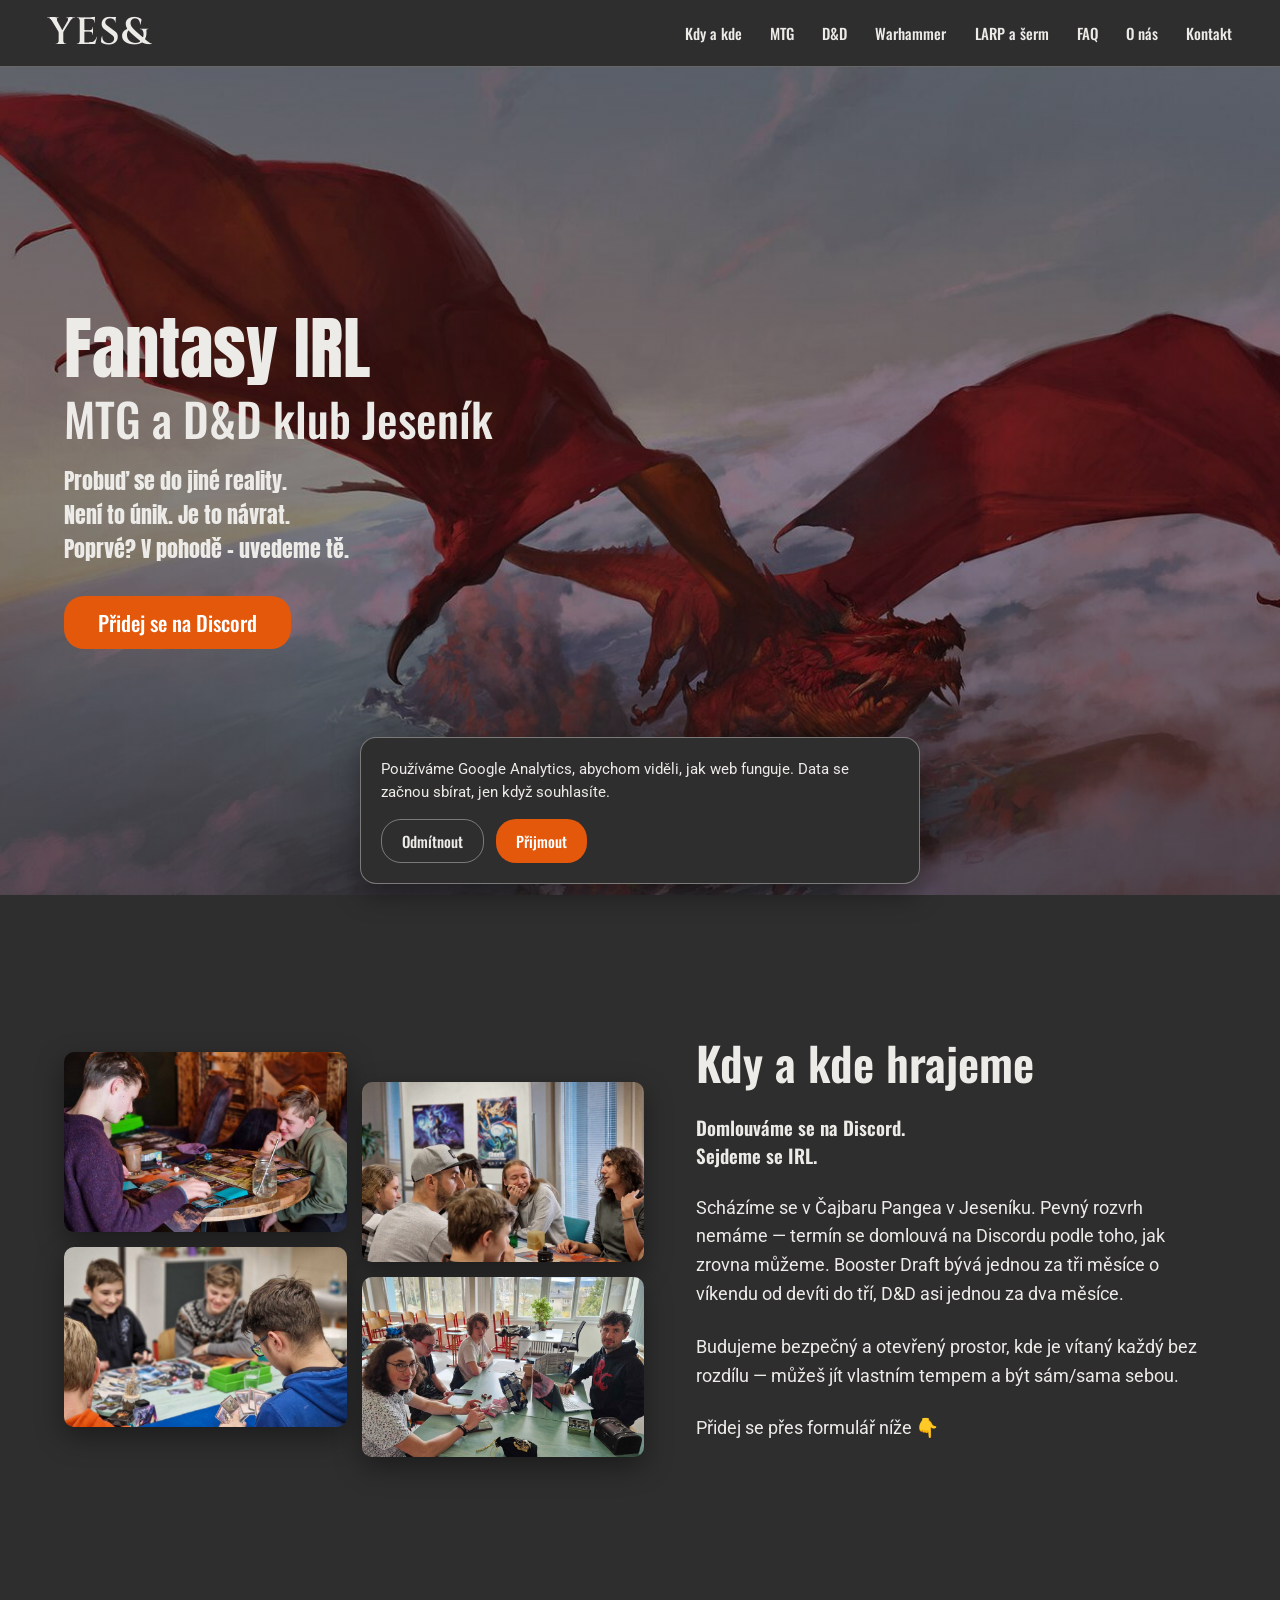
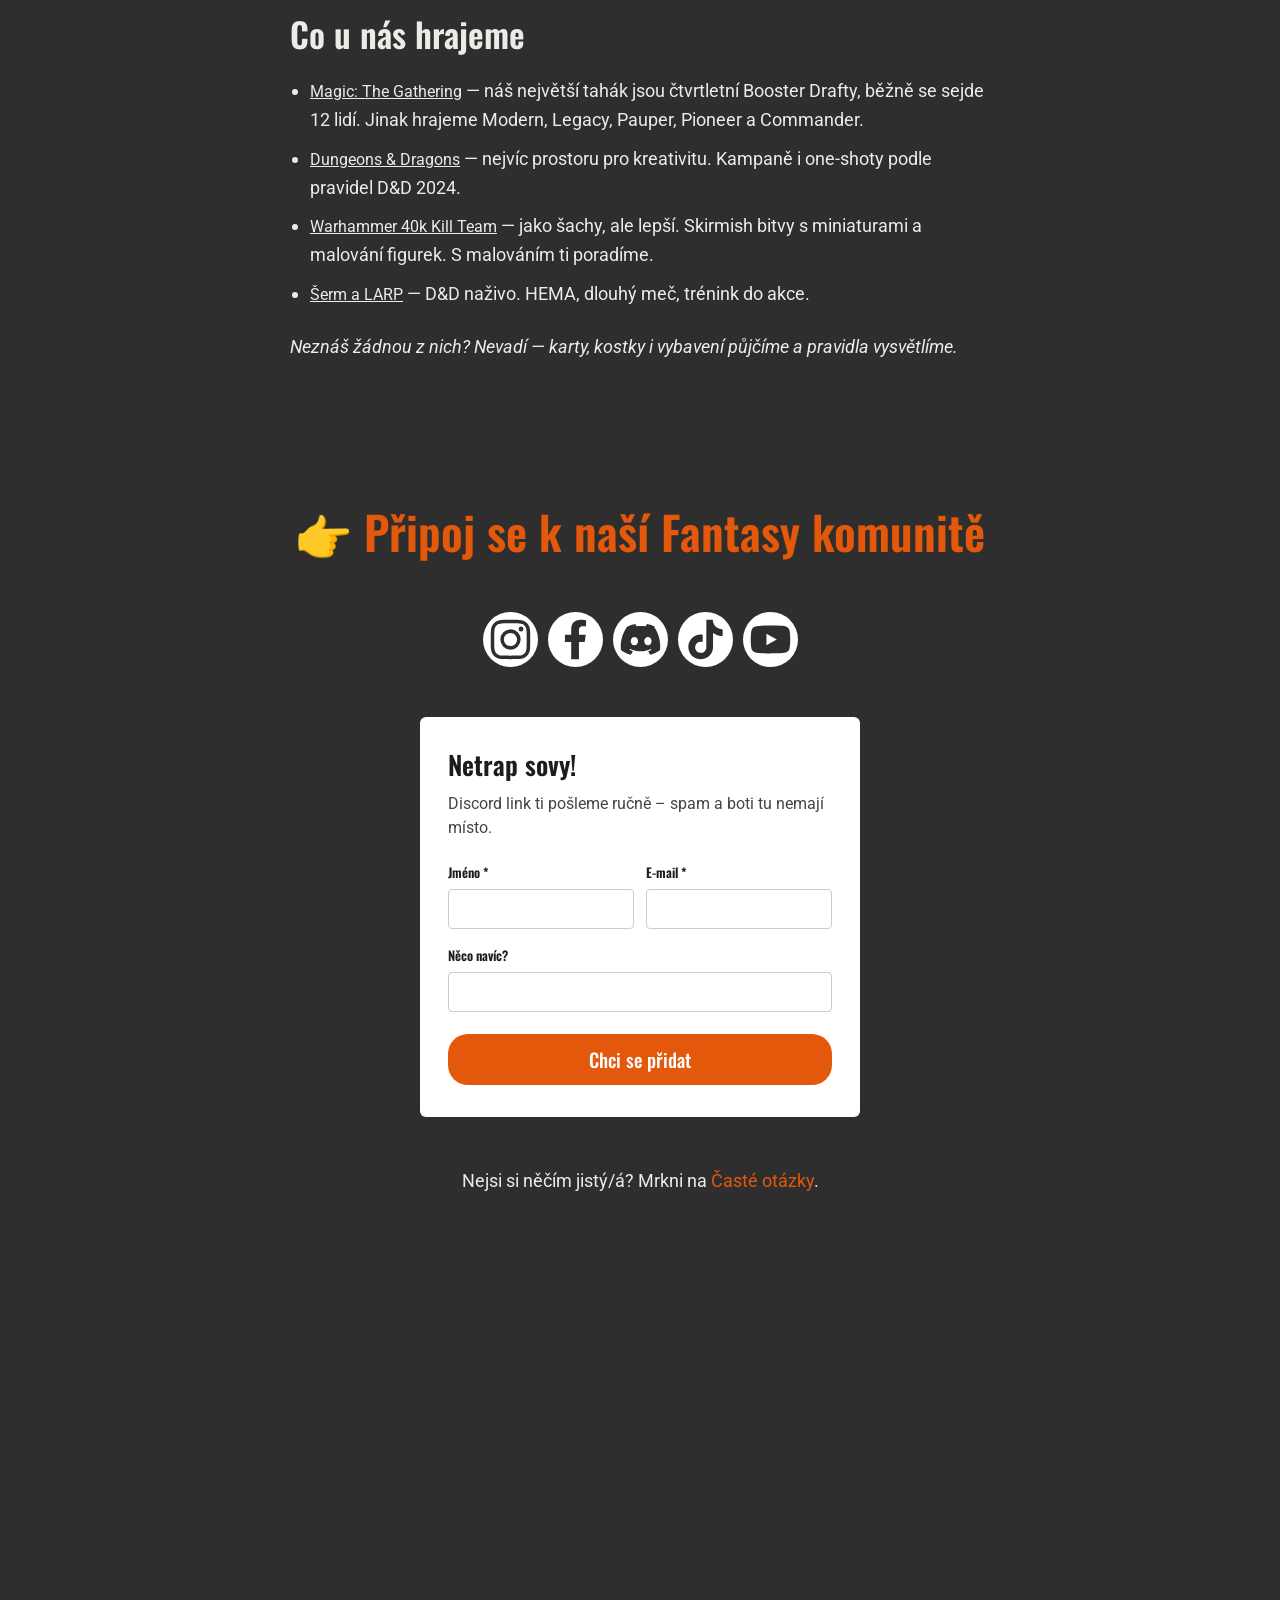
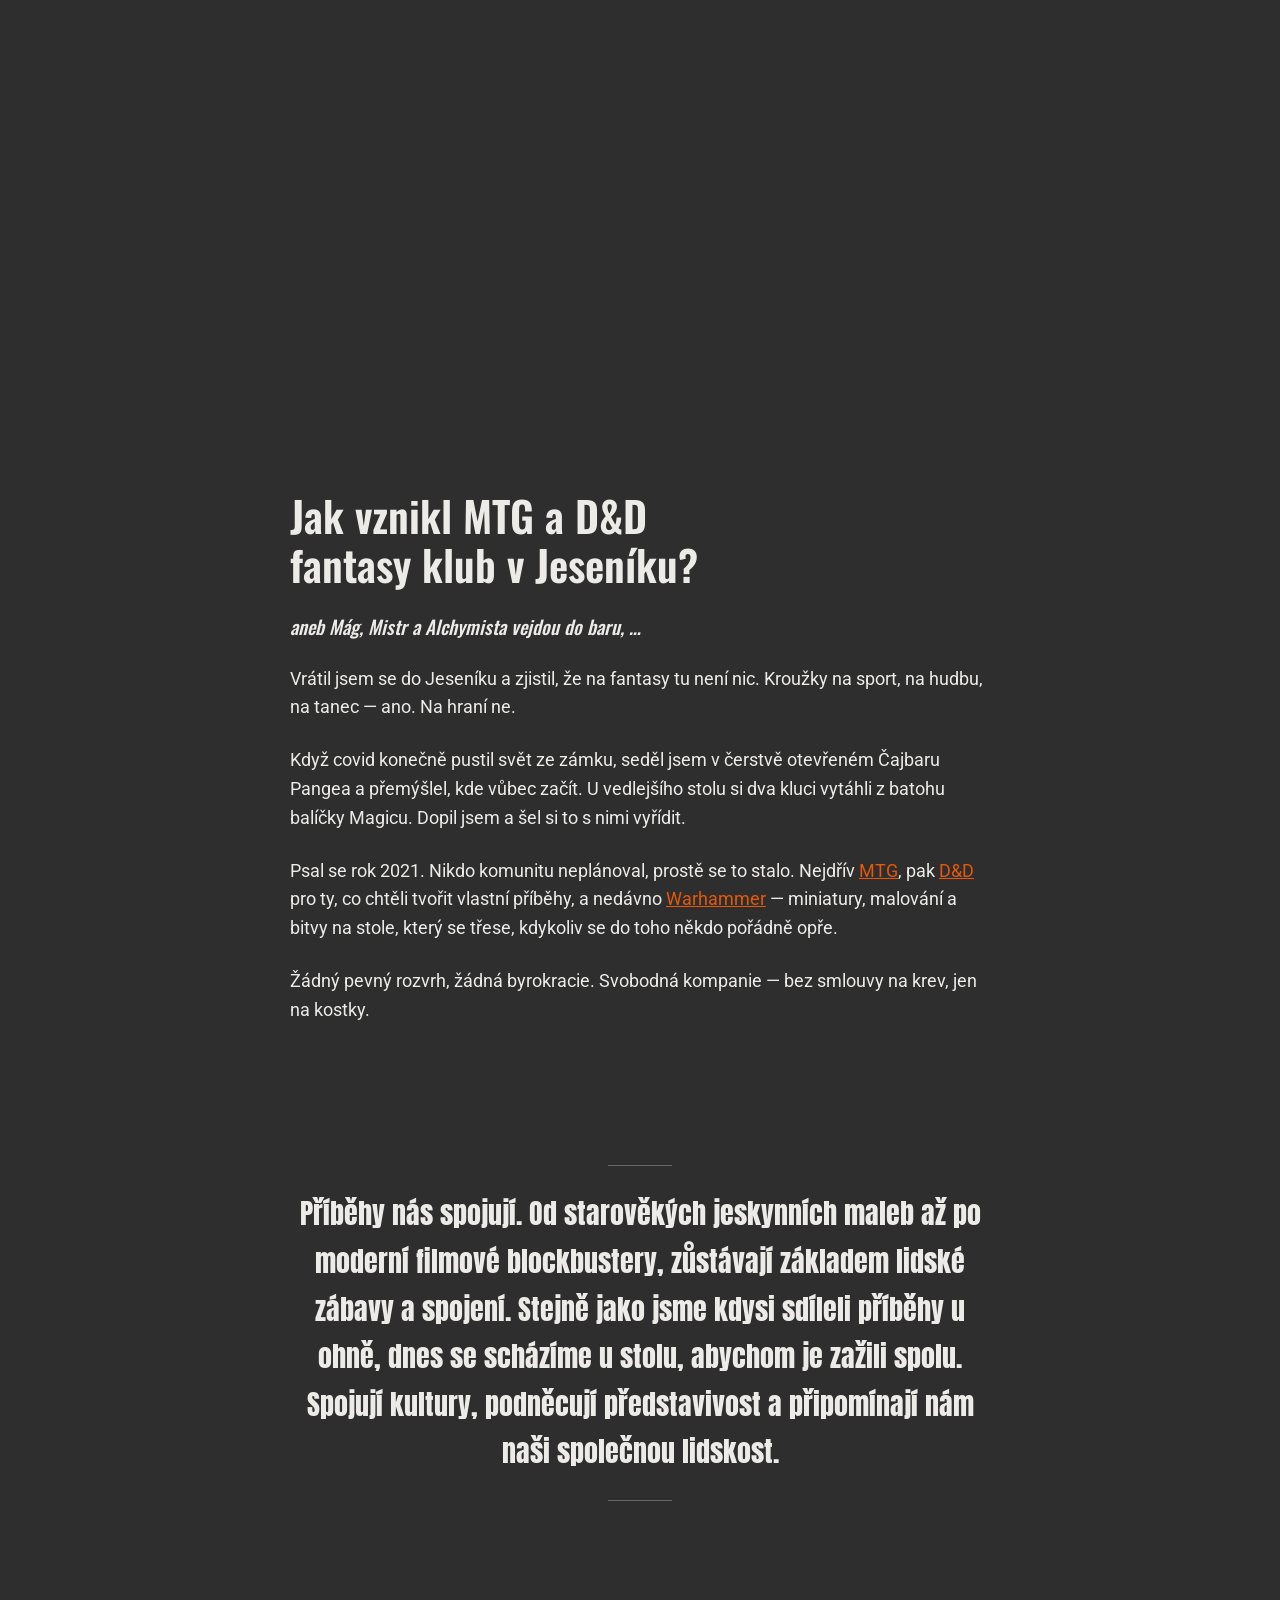
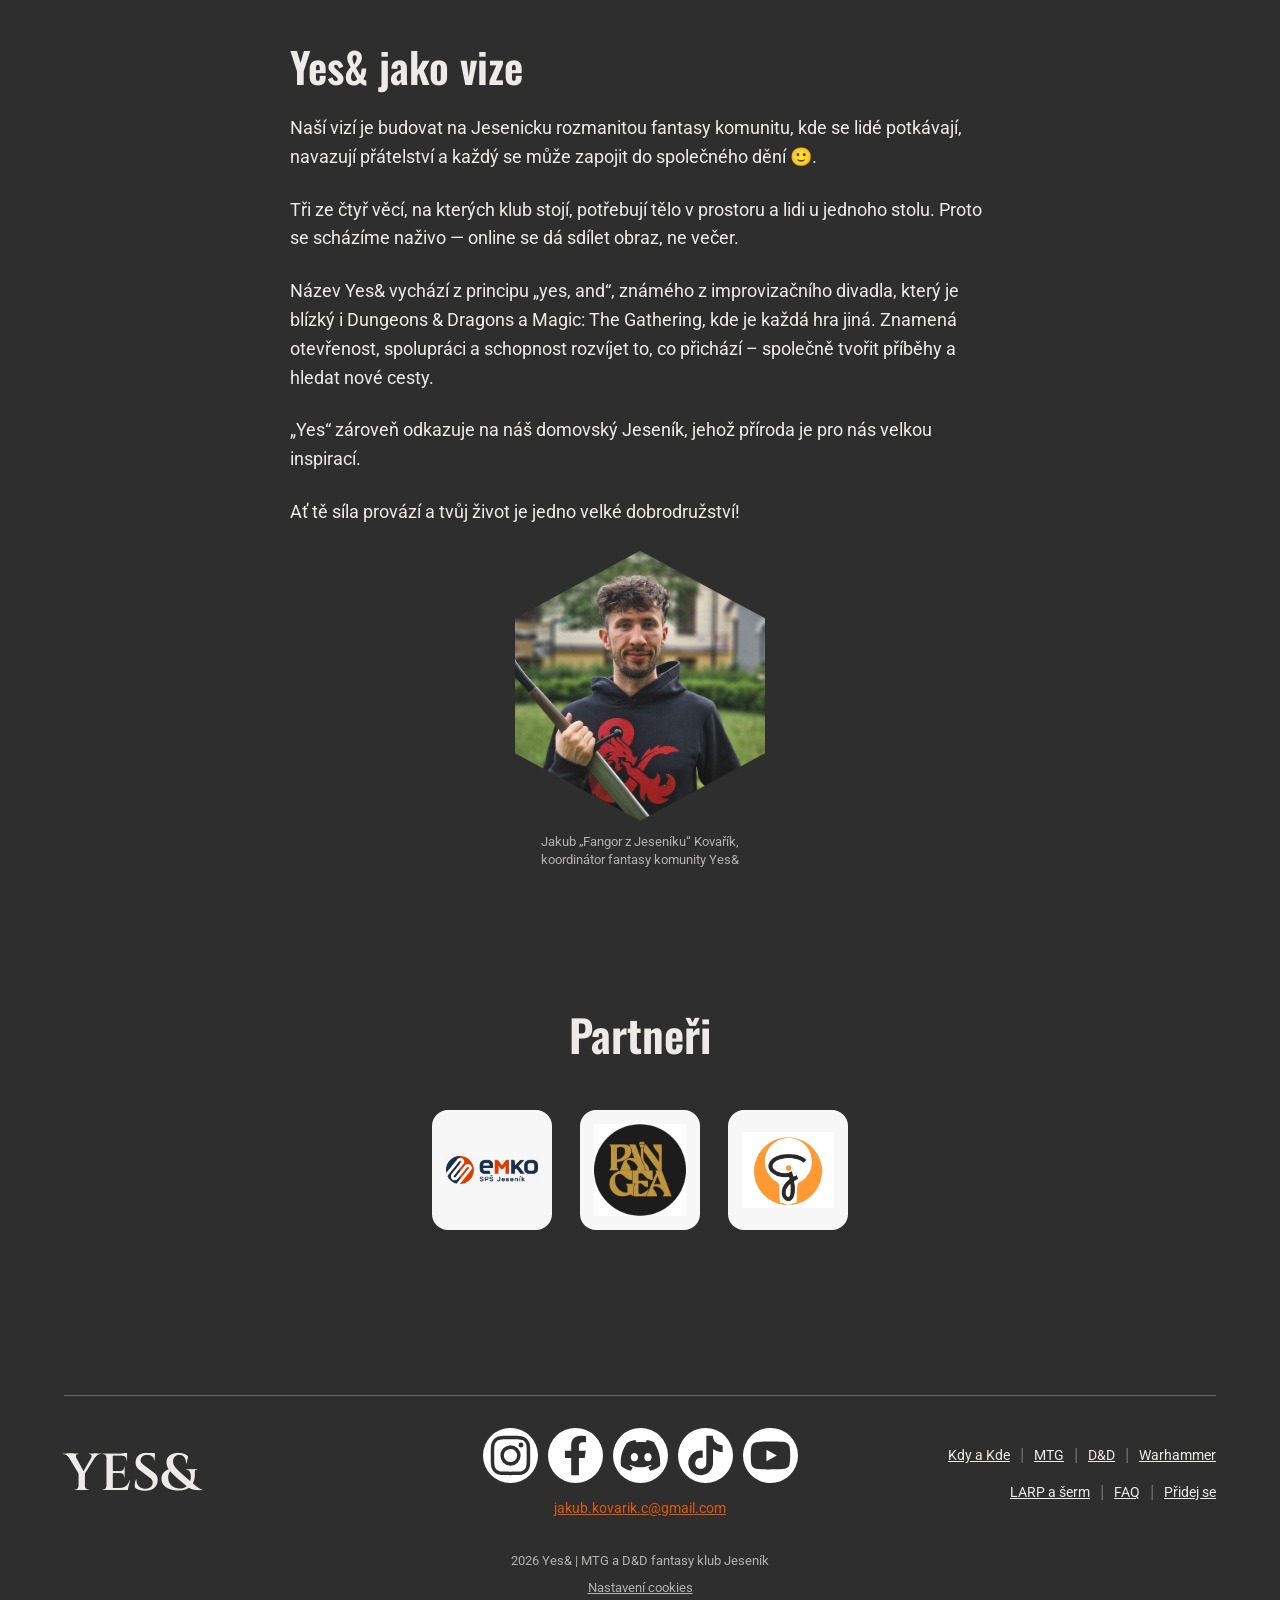
<file: index.html>
<!DOCTYPE html>
<html lang="cs">
<head>
<!-- Google Analytics se načte až po souhlasu s cookies, viz cookie-consent.js -->
<script src="cookie-consent.js" defer></script>

<meta charset="utf-8">
<meta name="viewport" content="width=device-width, initial-scale=1">
<title>MTG a D&amp;D klub Jeseník – fantasy komunita Yes&amp;</title>
<meta name="description" content="Yes&amp; sdružuje fanoušky fantasy her Magic the Gathering a Dungeons &amp; Dragons. Přijď si zahrát naživo, zažít dobrodružství a poznat partu skvělých lidí.">
<meta name="keywords" content="mtg klub jeseník, dnd klub jeseník, magic the gathering jeseník, dungeons and dragons jeseník, fantasy klub jeseník">
<link rel="canonical" href="https://yesendklub.cz/">

<meta property="og:type" content="website">
<meta property="og:site_name" content="Yes& | MTG a D&D klub Jeseník">
<meta property="og:locale" content="cs_CZ">
<meta property="og:title" content="MTG a D&D klub Jeseník – fantasy komunita Yes&">
<meta property="og:description" content="Yes& sdružuje fanoušky fantasy her Magic the Gathering a Dungeons & Dragons. Přijď si zahrát naživo, zažít dobrodružství a poznat partu skvělých lidí.">
<meta property="og:url" content="https://yesendklub.cz/">
<meta property="og:image" content="https://yesendklub.cz/images/og-home.jpg">
<meta name="twitter:card" content="summary_large_image">

<link rel="icon" href="images/favicon.ico" sizes="any">
<link rel="icon" href="images/favicon-32.png" type="image/png" sizes="32x32">
<link rel="icon" href="images/favicon-16.png" type="image/png" sizes="16x16">
<link rel="apple-touch-icon" href="images/apple-touch-icon.png">
<meta name="theme-color" content="#2e2e2e">

<link rel="preconnect" href="https://fonts.googleapis.com">
<link rel="preconnect" href="https://fonts.gstatic.com" crossorigin>
<link href="https://fonts.googleapis.com/css2?family=Anton&family=Oswald:wght@400;500;600&family=Cinzel:wght@600&family=Roboto:wght@400&display=swap" rel="stylesheet">
<link rel="stylesheet" href="style.css">
<!-- Hero je CSS pozadi, prohlizec by ho nasel az po zpracovani CSS.
     Preload ho zacne stahovat hned = rychlejsi LCP (Core Web Vitals). -->
<link rel="preload" as="image" href="images/hero-drak.jpg" fetchpriority="high">

<script type="application/ld+json">
{
    "@context": "https://schema.org",
    "@graph": [
        {
            "@type": "ImageObject",
            "@id": "https://yesendklub.cz/#logo",
            "url": "https://yesendklub.cz/images/logo-yesend.png"
        },
        {
            "@type": "Organization",
            "@id": "https://yesendklub.cz/#organization",
            "name": "Yes&",
            "alternateName": "Yes& | MTG a D&D klub Jeseník",
            "url": "https://yesendklub.cz/",
            "logo": {
                "@id": "https://yesendklub.cz/#logo"
            },
            "image": "https://yesendklub.cz/images/logo-yesend.png",
            "description": "Fantasy klub Yes& v Jeseníku sdružuje fanoušky Magic: The Gathering a Dungeons & Dragons. Přijď si zahrát naživo a poznat nové přátele.",
            "email": "jakub.kovarik.c@gmail.com",
            "areaServed": {
                "@type": "AdministrativeArea",
                "name": "Jeseník a okolí"
            },
            "location": {
                "@id": "https://yesendklub.cz/#place-pangea"
            },
            "contactPoint": [
                {
                    "@type": "ContactPoint",
                    "contactType": "customer support",
                    "email": "jakub.kovarik.c@gmail.com",
                    "availableLanguage": [
                        "cs",
                        "en"
                    ]
                }
            ],
            "sameAs": [
                "https://www.instagram.com/yesendklub/",
                "https://www.tiktok.com/@yesendklub",
                "https://www.youtube.com/@yesendklub",
                "https://www.facebook.com/groups/5406833249385610"
            ],
            "foundingDate": "2021",
            "slogan": "Fantasy IRL",
            "knowsAbout": [
                "Magic: The Gathering",
                "Dungeons & Dragons",
                "Warhammer 40,000",
                "Kill Team",
                "HEMA – historický šerm dlouhým mečem",
                "LARP",
                "malování figurek"
            ],
            "member": {
                "@type": "Person",
                "name": "Jakub Kovařík",
                "alternateName": "Fangor z Jeseníku",
                "jobTitle": "koordinátor fantasy komunity Yes&"
            }
        },
        {
            "@type": "WebSite",
            "@id": "https://yesendklub.cz/#website",
            "url": "https://yesendklub.cz/",
            "name": "Yes& | MTG a D&D klub Jeseník",
            "inLanguage": "cs-CZ",
            "publisher": {
                "@id": "https://yesendklub.cz/#organization"
            }
        },
        {
            "@type": "WebPage",
            "@id": "https://yesendklub.cz/#webpage",
            "url": "https://yesendklub.cz/",
            "name": "Yes& | MTG a D&D klub Jeseník",
            "description": "Fantasy klub Yes& v Jeseníku sdružuje fanoušky Magic: The Gathering a Dungeons & Dragons. Přijď si zahrát naživo a poznat nové přátele.",
            "inLanguage": "cs-CZ",
            "isPartOf": {
                "@id": "https://yesendklub.cz/#website"
            },
            "publisher": {
                "@id": "https://yesendklub.cz/#organization"
            },
            "primaryImageOfPage": {
                "@id": "https://yesendklub.cz/#logo"
            }
        },
        {
            "@type": "Place",
            "@id": "https://yesendklub.cz/#place-pangea",
            "name": "Čajbar Pangea (místo setkávání)",
            "hasMap": "https://maps.app.goo.gl/xZojx7bbhPMCokvV8",
            "address": {
                "@type": "PostalAddress",
                "streetAddress": "nám. Svobody 876/20",
                "addressLocality": "Jeseník",
                "postalCode": "79001",
                "addressCountry": "CZ"
            }
        }
    ]
}
</script>
</head>
<body>

<!-- SVG sprite: ikony soc. sítí. viewBox u každé je vypočítaný přesně podle
     obrysu glyfu (+7 % odsazení), takže všechny vyjdou opticky stejně velké
     a přesně na středu bílého kolečka — nezávisle na tom, jak byla cesta nakreslená. -->
<svg style="position:absolute;width:0;height:0;overflow:hidden" aria-hidden="true" focusable="false"><defs>
<symbol id="ico-instagram" viewBox="-1.68 -1.68 27.36 27.36"><path fill="#2e2e2e" d="M12 0C8.74 0 8.333.015 7.053.072 5.775.132 4.905.333 4.14.63c-.789.306-1.459.717-2.126 1.384S.935 3.35.63 4.14C.333 4.905.131 5.775.072 7.053.012 8.333 0 8.74 0 12s.015 3.667.072 4.947c.06 1.277.261 2.148.558 2.913.306.788.717 1.459 1.384 2.126.667.666 1.336 1.079 2.126 1.384.766.296 1.636.499 2.913.558C8.333 23.988 8.74 24 12 24s3.667-.015 4.947-.072c1.277-.06 2.148-.262 2.913-.558.788-.306 1.459-.718 2.126-1.384.666-.667 1.079-1.335 1.384-2.126.296-.765.499-1.636.558-2.913.06-1.28.072-1.687.072-4.947s-.015-3.667-.072-4.947c-.06-1.277-.262-2.149-.558-2.913-.306-.789-.718-1.459-1.384-2.126C21.319 1.347 20.651.935 19.86.63c-.765-.297-1.636-.499-2.913-.558C15.667.012 15.26 0 12 0zm0 2.16c3.203 0 3.585.016 4.85.071 1.17.055 1.805.249 2.227.415.562.217.96.477 1.382.9.423.423.682.82.9 1.382.164.422.36 1.057.413 2.227.057 1.266.07 1.646.07 4.85s-.015 3.585-.074 4.85c-.061 1.17-.256 1.805-.421 2.227-.224.562-.479.96-.9 1.382-.419.423-.824.682-1.38.9-.42.164-1.065.36-2.235.413-1.274.057-1.649.07-4.859.07-3.211 0-3.586-.015-4.859-.074-1.171-.061-1.816-.256-2.236-.421-.569-.224-.96-.479-1.379-.9-.421-.419-.69-.824-.9-1.38-.165-.42-.359-1.065-.42-2.235-.045-1.26-.061-1.649-.061-4.844 0-3.196.016-3.586.061-4.861.061-1.17.255-1.814.42-2.234.21-.57.479-.96.9-1.381.419-.419.81-.689 1.379-.898.42-.166 1.051-.361 2.221-.421 1.275-.045 1.65-.06 4.859-.06zm0 3.678a6.162 6.162 0 100 12.324 6.162 6.162 0 000-12.324zM12 16c-2.21 0-4-1.79-4-4s1.79-4 4-4 4 1.79 4 4-1.79 4-4 4zm7.846-10.405a1.441 1.441 0 11-2.88 0 1.44 1.44 0 012.88 0z"/></symbol>
<symbol id="ico-facebook" viewBox="-131.84 -35.84 583.68 583.68"><path fill="#2e2e2e" d="M279.14 288l14.22-92.66h-88.91v-60.13c0-25.35 12.42-50.06 52.24-50.06h40.42V6.26S260.43 0 225.36 0c-73.22 0-121.08 44.38-121.08 124.72v70.62H22.89V288h81.39v224h100.17V288z"/></symbol>
<symbol id="ico-discord" viewBox="-1.63 -1.34 26.50 26.50"><path fill="#2e2e2e" d="M20.317 4.3698a19.7913 19.7913 0 00-4.8851-1.5152.0741.0741 0 00-.0785.0371c-.211.3753-.4447.8648-.6083 1.2495-1.8447-.2762-3.68-.2762-5.4868 0-.1636-.3933-.4058-.8742-.6177-1.2495a.077.077 0 00-.0785-.037 19.7363 19.7363 0 00-4.8852 1.515.0699.0699 0 00-.0321.0277C.5334 9.0458-.319 13.5799.0992 18.0578a.0824.0824 0 00.0312.0561c1.9245 1.4136 3.7885 2.2718 5.6188 2.8409a.0777.0777 0 00.0842-.0276c.4576-.6253.8657-1.2836 1.2153-1.9754a.076.076 0 00-.0416-.1057c-.6472-.2453-1.2632-.5471-1.8568-.8922a.0763.0763 0 01-.0076-.1264c.1248-.0937.2496-.1911.3684-.2896a.076.076 0 01.0785-.0107c3.9278 1.7933 8.18 1.7933 12.0614 0a.076.076 0 01.0785.0106c.1189.0985.2436.1961.3684.2898a.076.076 0 01-.0076.1263c-.5936.3452-1.2096.6468-1.8568.8921a.077.077 0 00-.0416.1057c.3496.6918.7576 1.3501 1.2153 1.9753a.0777.0777 0 00.0843.0277c1.8302-.569 3.6942-1.4271 5.6188-2.8408a.0824.0824 0 00.0312-.0561c.5004-5.177-.8382-9.6739-3.5485-13.6605a.061.061 0 00-.0312-.0286zM8.02 15.3312c-1.1825 0-2.1569-1.0857-2.1569-2.4189 0-1.3332.9555-2.4189 2.1569-2.4189 1.2108 0 2.1757 1.0952 2.1568 2.4189 0 1.3332-.9555 2.4189-2.1568 2.4189zm7.9748 0c-1.1825 0-2.1569-1.0857-2.1569-2.4189 0-1.3332.9555-2.4189 2.1569-2.4189 1.2108 0 2.1757 1.0952 2.1568 2.4189 0 1.3332-.9555 2.4189-2.1568 2.4189z"/></symbol>
<symbol id="ico-tiktok" viewBox="-1.68 -1.68 27.36 27.36"><path fill="#2e2e2e" d="M12.525.02c1.31-.02 2.61-.01 3.91-.02.08 1.53.63 3.09 1.75 4.17 1.12 1.11 2.7 1.62 4.24 1.79v4.03c-1.44-.05-2.89-.35-4.2-.97-.57-.26-1.1-.59-1.62-.93-.01 2.92.01 5.84-.02 8.75-.08 1.4-.54 2.79-1.35 3.94-1.31 1.92-3.58 3.17-5.91 3.21-1.43.08-2.86-.31-4.08-1.03-2.02-1.19-3.44-3.37-3.65-5.71-.02-.5-.03-1-.01-1.49.18-1.9 1.12-3.72 2.58-4.96 1.66-1.44 3.98-2.13 6.15-1.72.02 1.48-.04 2.96-.04 4.44-.99-.32-2.15-.23-3.02.37-.63.41-1.11 1.04-1.36 1.75-.21.51-.15 1.07-.14 1.61.24 1.64 1.82 3.02 3.5 2.87 1.12-.01 2.19-.66 2.77-1.61.19-.33.4-.67.41-1.06.1-1.79.06-3.57.07-5.36.01-4.03-.01-8.05.02-12.07z"/></symbol>
<symbol id="ico-youtube" viewBox="-1.68 -1.68 27.36 27.36"><path fill="#2e2e2e" d="M23.498 6.186a3.016 3.016 0 00-2.122-2.136C19.505 3.545 12 3.545 12 3.545s-7.505 0-9.377.505A3.017 3.017 0 00.502 6.186C0 8.07 0 12 0 12s0 3.93.502 5.814a3.016 3.016 0 002.122 2.136c1.871.505 9.376.505 9.376.505s7.505 0 9.377-.505a3.015 3.015 0 002.122-2.136C24 15.93 24 12 24 12s0-3.93-.502-5.814zM9.545 15.568V8.432L15.818 12l-6.273 3.568z"/></symbol>
</defs></svg>

<!-- ============ HLAVIČKA ============ -->
<header class="header">
  <a class="logo" href="#top" aria-label="Yes& — domovská stránka">YES&amp;</a>

  <nav class="nav-desktop" aria-label="Hlavní navigace">
    <a href="#kdy-a-kde">Kdy a kde</a>
    <a href="mtg-jesenik.html">MTG</a>
    <a href="dnd-jesenik.html">D&amp;D</a>
    <a href="warhammer-jesenik.html">Warhammer</a>
    <a href="serm-jesenik.html">LARP a šerm</a>
    <a href="caste-dotazy.html">FAQ</a>
    <a href="#o-nas">O nás</a>
    <a href="#pripoj-se">Kontakt</a>
  </nav>

  <button class="hamburger" type="button" aria-label="Otevřít menu" aria-expanded="false" aria-controls="mobile-menu">
    <span></span><span></span><span></span>
  </button>
</header>

<!-- ============ MOBILNÍ MENU ============ -->
<div class="nav-mobile" id="mobile-menu" hidden>
  <button class="nav-mobile__close" type="button" aria-label="Zavřít menu">&times;</button>
  <a class="nav-mobile__logo" href="index.html">YES&amp;</a>
  <div class="nav-mobile__sub">MTG a D&amp;D klub Jeseník</div>
  <nav aria-label="Mobilní navigace">
    <a href="#kdy-a-kde">Kdy a kde</a>
    <a href="mtg-jesenik.html">MTG</a>
    <a href="dnd-jesenik.html">D&amp;D</a>
    <a href="warhammer-jesenik.html">Warhammer</a>
    <a href="serm-jesenik.html">LARP a šerm</a>
    <a href="caste-dotazy.html">FAQ</a>
    <a href="#o-nas">O nás</a>
    <a href="#pripoj-se">Kontakt</a>
  </nav>
</div>

<main>

  <!-- ============ 1. HERO ============ -->
  <section class="hero" id="top">
    <div class="hero__inner">
      <h1>Fantasy IRL</h1>
      <p class="hero__sub">MTG a D&amp;D klub Jeseník</p>
      <p class="hero__claim">
        Probuď se do jiné reality.<br>
        Není to únik. Je to návrat.<br>
        Poprvé? V pohodě – uvedeme tě.
      </p>
      <a class="btn btn--lg" href="#pripoj-se">Přidej se na Discord</a>
    </div>
  </section>

  <!-- ============ 2. KDY A KDE HRAJEME ============ -->
  <section class="kdy-kde" id="kdy-a-kde">
    <div class="kdy-kde__inner">
      <div class="kdy-kde__text">
        <h2>Kdy a kde hrajeme</h2>
        <p class="lead">Domlouváme se na Discord.<br>Sejdeme se IRL.</p>
        <p>Scházíme se v Čajbaru Pangea v Jeseníku. Pevný rozvrh nemáme — termín se
           domlouvá na Discordu podle toho, jak zrovna můžeme. Booster Draft bývá
           jednou za tři měsíce o víkendu od devíti do tří, D&amp;D asi jednou za dva měsíce.</p>
        <p>Budujeme bezpečný a otevřený prostor, kde je vítaný každý bez rozdílu —
           můžeš jít vlastním tempem a být sám/sama sebou.</p>
        <p>Přidej se přes formulář níže 👇</p>
      </div>

      <div class="gallery">
        <img src="images/klub-1.jpg" width="900" height="675" loading="lazy" decoding="async"
             alt="Hráči Magic: The Gathering u stolu v klubu Yes&amp; Jeseník">
        <img src="images/klub-2.jpg" width="900" height="675" loading="lazy" decoding="async"
             alt="Hraní Dungeons &amp; Dragons v klubu Yes&amp; Jeseník">
        <img src="images/klub-3.jpg" width="900" height="675" loading="lazy" decoding="async"
             alt="Karty Magic: The Gathering v ruce hráče klubu Yes&amp;">
        <img src="images/klub-4.jpg" width="900" height="697" loading="lazy" decoding="async"
             alt="Členové fantasy klubu Yes&amp; při společné hře">
      </div>
    </div>
  </section>

  <!-- ============ 3. CO U NÁS HRAJEME ============
       Doplněno kvůli SEO i návštěvníkům: úvodní stránka dřív v obsahu vůbec
       nezmiňovala Warhammer ani šerm, takže kdo hledal "kde hrát warhammer
       Jeseník" a přišel sem, nenašel nic. Zároveň to rozvádí nabídku ještě
       před tím, než chceme, aby se někdo přihlásil. -->
  <section class="section section--gap" id="co-hrajeme">
    <div class="wrap">
      <h2 style="font-size:var(--fs-h3);margin-bottom:var(--space-tight)">Co u nás hrajeme</h2>
      <ul class="link-list">
        <li><a href="mtg-jesenik.html">Magic: The Gathering</a> — náš největší tahák jsou čtvrtletní Booster Drafty, běžně se sejde 12 lidí. Jinak hrajeme Modern, Legacy, Pauper, Pioneer a Commander.</li>
        <li><a href="dnd-jesenik.html">Dungeons &amp; Dragons</a> — nejvíc prostoru pro kreativitu. Kampaně i one-shoty podle pravidel D&amp;D 2024.</li>
        <li><a href="warhammer-jesenik.html">Warhammer 40k Kill Team</a> — jako šachy, ale lepší. Skirmish bitvy s miniaturami a malování figurek. S malováním ti poradíme.</li>
        <li><a href="serm-jesenik.html">Šerm a LARP</a> — D&amp;D naživo. HEMA, dlouhý meč, trénink do akce.</li>
      </ul>
      <p class="italic" style="margin-top:var(--space-tight)">Neznáš žádnou z nich? Nevadí — karty, kostky i vybavení půjčíme a pravidla vysvětlíme.</p>
    </div>
  </section>

  <!-- ============ 5. PŘIPOJ SE (formulář) ============ -->
  <section class="section center" id="pripoj-se" style="padding-bottom:var(--space-section)">
    <h2 style="color:var(--accent);font-size:clamp(28px,4.1vw,46px);line-height:1.3;margin-bottom:var(--space-default)">
      👉 Připoj se k naší Fantasy komunitě
    </h2>

    <div class="socials" style="margin-bottom:var(--space-default)">
      <a href="https://www.instagram.com/yesendklub/" target="_blank" rel="noopener" aria-label="Instagram"><svg aria-hidden="true"><use href="#ico-instagram"></use></svg></a>
      <a href="https://www.facebook.com/groups/5406833249385610" target="_blank" rel="noopener" aria-label="Facebook"><svg aria-hidden="true"><use href="#ico-facebook"></use></svg></a>
      <a href="#pripoj-se" aria-label="Discord — požádej o pozvánku"><svg aria-hidden="true"><use href="#ico-discord"></use></svg></a>
      <a href="https://www.tiktok.com/@yesendklub" target="_blank" rel="noopener" aria-label="TikTok"><svg aria-hidden="true"><use href="#ico-tiktok"></use></svg></a>
      <a href="https://www.youtube.com/@yesendklub" target="_blank" rel="noopener" aria-label="YouTube"><svg aria-hidden="true"><use href="#ico-youtube"></use></svg></a>
    </div>

    <form class="form-card" id="join-form">
      <h3>Netrap sovy!</h3>
      <p class="form-card__note">Discord link ti pošleme ručně – spam a boti tu nemají místo.</p>

      <div class="form-row">
        <div class="field">
          <label for="jmeno">Jméno *</label>
          <input type="text" id="jmeno" name="jmeno" autocomplete="name" required>
        </div>
        <div class="field">
          <label for="email">E-mail *</label>
          <input type="email" id="email" name="email" autocomplete="email" required>
        </div>
      </div>

      <div class="field field--full">
        <label for="navic">Něco navíc?</label>
        <input type="text" id="navic" name="navic">
      </div>

      <!-- Honeypot: skryté pole, které vyplní jen robot. Ne `hidden`, ale
           off-screen (.sr-only) — část botů skutečně skrytá pole přeskakuje. -->
      <label class="sr-only" for="botcheck">Nevyplňuj</label>
      <input type="checkbox" id="botcheck" name="botcheck" class="sr-only" tabindex="-1" aria-hidden="true">

      <button class="btn" type="submit">Chci se přidat</button>
    </form>

    <div class="form-done" id="form-done" hidden>
      <p>Díky! Co nejdříve ti pošleme pozvánku na Discord. Kdyby nic nepřišlo do 2 dnů, napiš nám na <a href="https://www.instagram.com/yesendklub/" target="_blank" rel="noopener">Instagram</a> nebo na <a href="mailto:jakub.kovarik.c@gmail.com">jakub.kovarik.c@gmail.com</a>. 🎲</p>
    </div>

    <div class="form-done" id="form-error" hidden>
      <p>Odeslání se nepovedlo — asi vypadlo připojení. Zkus to prosím znovu, nebo nám napiš na <a href="https://www.instagram.com/yesendklub/" target="_blank" rel="noopener">Instagram</a> nebo na <a href="mailto:jakub.kovarik.c@gmail.com">jakub.kovarik.c@gmail.com</a>.</p>
    </div>

    <p style="margin-top:var(--space-default)">Nejsi si něčím jistý/á? Mrkni na <a href="caste-dotazy.html">Časté otázky</a>.</p>
  </section>

  <!-- ============ 6. JAK VZNIKL KLUB (= O nás) ============ -->
  <section>
    <div class="band band--tall" style="background-image:url('images/pas-klub.webp')" role="img"
         aria-label="Setkání členů fantasy klubu Yes&amp; v Jeseníku"></div>

    <div class="section" style="padding-top:var(--space-section)">
      <div class="wrap stack">
        <!-- Kotva `o-nas` je na nadpisu, ne na `<section>`. Na sekci začíná
             fotopás, takže proklik z navigace předtím skončil nad obrázkem
             a nadpis nebyl vidět. Odsazení pod lepivou hlavičku řeší globální
             pravidlo `[id] { scroll-margin-top: … }` v style.css. -->
        <h2 id="o-nas" style="font-size:var(--fs-h2-sm)">Jak vznikl MTG a D&amp;D<br>fantasy klub v Jeseníku?</h2>
        <p class="lead italic" style="font-weight:500">aneb Mág, Mistr a Alchymista vejdou do baru, …</p>
        <p>Vrátil jsem se do Jeseníku a zjistil, že na fantasy tu není nic. Kroužky na sport, na hudbu, na tanec — ano. Na hraní ne.</p>
        <p>Když covid konečně pustil svět ze zámku, seděl jsem v čerstvě otevřeném Čajbaru Pangea a přemýšlel, kde vůbec začít. U vedlejšího stolu si dva kluci vytáhli z batohu balíčky Magicu. Dopil jsem a šel si to s nimi vyřídit.</p>
        <p>Psal se rok 2021. Nikdo komunitu neplánoval, prostě se to stalo. Nejdřív <a href="mtg-jesenik.html">MTG</a>, pak <a href="dnd-jesenik.html">D&amp;D</a> pro ty, co chtěli tvořit vlastní příběhy, a nedávno <a href="warhammer-jesenik.html">Warhammer</a> — miniatury, malování a bitvy na stole, který se třese, kdykoliv se do toho někdo pořádně opře.</p>
        <p>Žádný pevný rozvrh, žádná byrokracie. Svobodná kompanie — bez smlouvy na krev, jen na kostky.</p>
      </div>
    </div>
  </section>

  <!-- ============ 7. CITÁT ============ -->
  <section class="section" style="padding-top:var(--space-section)">
    <div class="wrap quote">
      <hr class="rule">
      <p class="quote__text">Příběhy nás spojují. Od starověkých jeskynních maleb až po moderní filmové blockbustery, zůstávají základem lidské zábavy a spojení. Stejně jako jsme kdysi sdíleli příběhy u ohně, dnes se scházíme u stolu, abychom je zažili spolu. Spojují kultury, podněcují představivost a připomínají nám naši společnou lidskost.</p>
      <hr class="rule rule--after">
    </div>
  </section>

  <!-- ============ 8. YES& JAKO VIZE ============ -->
  <section class="section" style="padding-top:var(--space-section);padding-bottom:var(--space-tight)">
    <div class="wrap">
      <div class="stack">
        <h2 style="font-size:var(--fs-h2-sm)">Yes&amp; jako vize</h2>
        <!-- Původní znění se přesunulo nahoru (hero + „Kdy a kde“), aby vítanost
             zazněla jako první. Tady zůstává jen to, co navazuje na význam názvu. -->
        <p>Naší vizí je budovat na Jesenicku rozmanitou fantasy komunitu, kde se lidé potkávají, navazují přátelství a každý se může zapojit do společného dění 🙂.</p>
        <p>Tři ze čtyř věcí, na kterých klub stojí, potřebují tělo v prostoru a lidi u jednoho stolu. Proto se scházíme naživo — online se dá sdílet obraz, ne večer.</p>
        <p>Název Yes&amp; vychází z principu „yes, and“, známého z improvizačního divadla, který je blízký i Dungeons &amp; Dragons a Magic: The Gathering, kde je každá hra jiná. Znamená otevřenost, spolupráci a schopnost rozvíjet to, co přichází – společně tvořit příběhy a hledat nové cesty.</p>
        <p>„Yes“ zároveň odkazuje na náš domovský Jeseník, jehož příroda je pro nás velkou inspirací.</p>
        <p>Ať tě síla provází a tvůj život je jedno velké dobrodružství!</p>
      </div>

      <div class="vision__actions">
        <div class="vision__person">
          <div class="hex">
            <img src="images/koordinator.jpg" width="900" height="675" loading="lazy" decoding="async"
                 alt="Jakub Kovařík, koordinátor fantasy komunity Yes&amp; v Jeseníku">
          </div>
          <p class="vision__caption">Jakub &bdquo;Fangor z Jeseníku&ldquo; Kovařík, koordinátor fantasy komunity Yes&amp;</p>
        </div>
      </div>
    </div>
  </section>

  <!-- ============ 9. PARTNEŘI ============ -->
  <section class="section center" style="padding-top:var(--space-section)">
    <h2 style="font-size:clamp(28px,4vw,44px);margin-bottom:var(--space-default)">Partneři</h2>

    <div class="partners">
      <a href="https://www.emkojesenik.cz/" target="_blank" rel="noopener"><img src="images/logo-emko.png" loading="lazy" alt="Logo eMKO SPŠ Jeseník"></a>
      <a href="https://www.instagram.com/cajbar.pangea/" target="_blank" rel="noopener"><img src="images/logo-cajbar.jpg" loading="lazy" alt="Logo Čajbar Pangea"></a>
      <a href="https://www.gymjes.cz/" target="_blank" rel="noopener"><img src="images/logo-gymnazium.png" loading="lazy" alt="Logo Gymnázium Jeseník"></a>
    </div>
  </section>

</main>

<!-- ============ PATIČKA ============ -->
<footer class="footer">
  <hr class="footer__rule">
  <div class="footer__inner">
    <div class="footer__logo"><a href="#top">YES&amp;</a></div>

    <div class="footer__contact">
      <div class="socials">
        <a href="https://www.instagram.com/yesendklub/" target="_blank" rel="noopener" aria-label="Instagram"><svg aria-hidden="true"><use href="#ico-instagram"></use></svg></a>
        <a href="https://www.facebook.com/groups/5406833249385610" target="_blank" rel="noopener" aria-label="Facebook"><svg aria-hidden="true"><use href="#ico-facebook"></use></svg></a>
        <a href="#pripoj-se" aria-label="Discord — požádej o pozvánku"><svg aria-hidden="true"><use href="#ico-discord"></use></svg></a>
        <a href="https://www.tiktok.com/@yesendklub" target="_blank" rel="noopener" aria-label="TikTok"><svg aria-hidden="true"><use href="#ico-tiktok"></use></svg></a>
        <a href="https://www.youtube.com/@yesendklub" target="_blank" rel="noopener" aria-label="YouTube"><svg aria-hidden="true"><use href="#ico-youtube"></use></svg></a>
      </div>
      <a class="footer__mail" href="mailto:jakub.kovarik.c@gmail.com">jakub.kovarik.c@gmail.com</a>
    </div>

    <nav class="footer__nav" aria-label="Patička">
      <div class="footer__nav-row">
        <a href="#kdy-a-kde">Kdy a Kde</a><span class="footer__sep">|</span>
        <a href="mtg-jesenik.html">MTG</a><span class="footer__sep">|</span>
        <a href="dnd-jesenik.html">D&amp;D</a><span class="footer__sep">|</span>
        <a href="warhammer-jesenik.html">Warhammer</a>
      </div>
      <div class="footer__nav-row">
        <a href="serm-jesenik.html">LARP a šerm</a><span class="footer__sep">|</span>
        <a href="caste-dotazy.html">FAQ</a><span class="footer__sep">|</span>
        <a href="#pripoj-se">Přidej se</a>
      </div>
    </nav>
  </div>
  <p class="footer__copy">2026 Yes&amp; | MTG a D&amp;D fantasy klub Jeseník <button type="button" id="cookie-settings-link" class="footer__cookie-link">Nastavení cookies</button></p>
</footer>

<script src="script.js"></script>
</body>
</html>
</file>
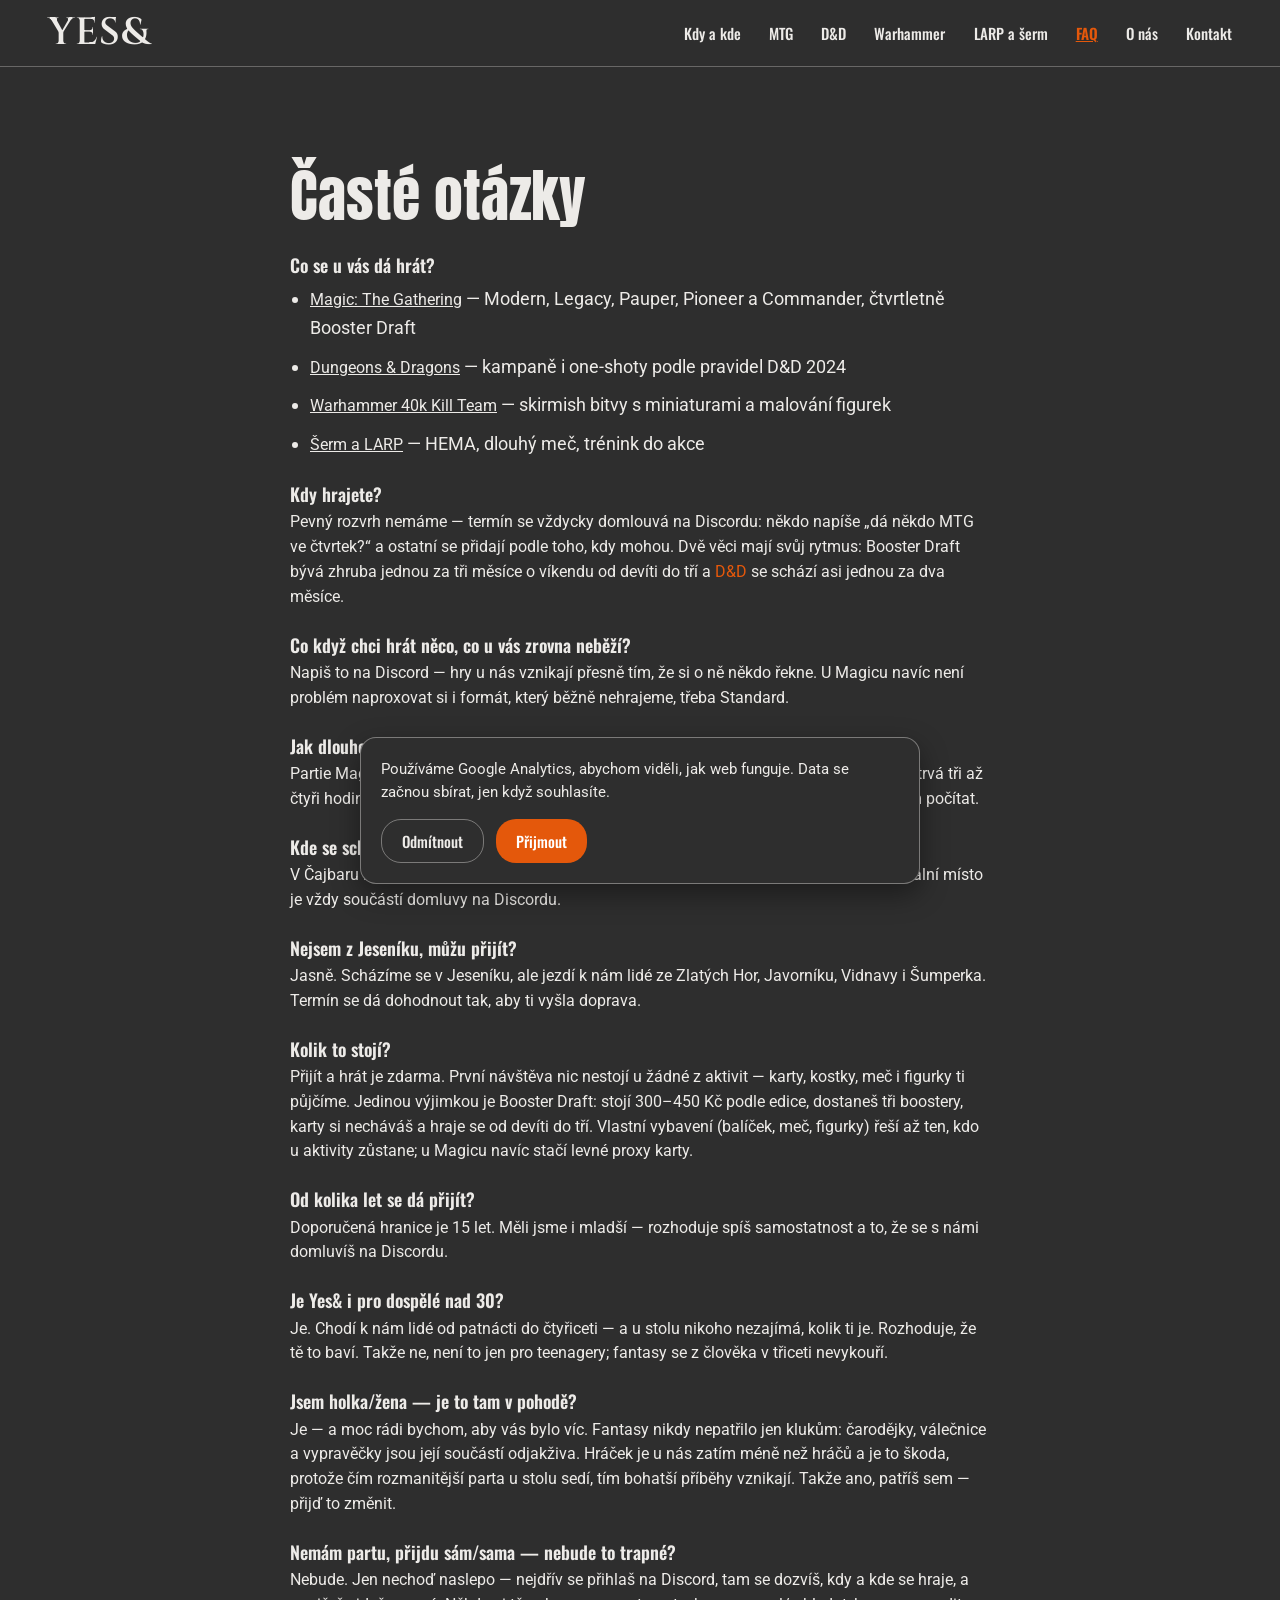
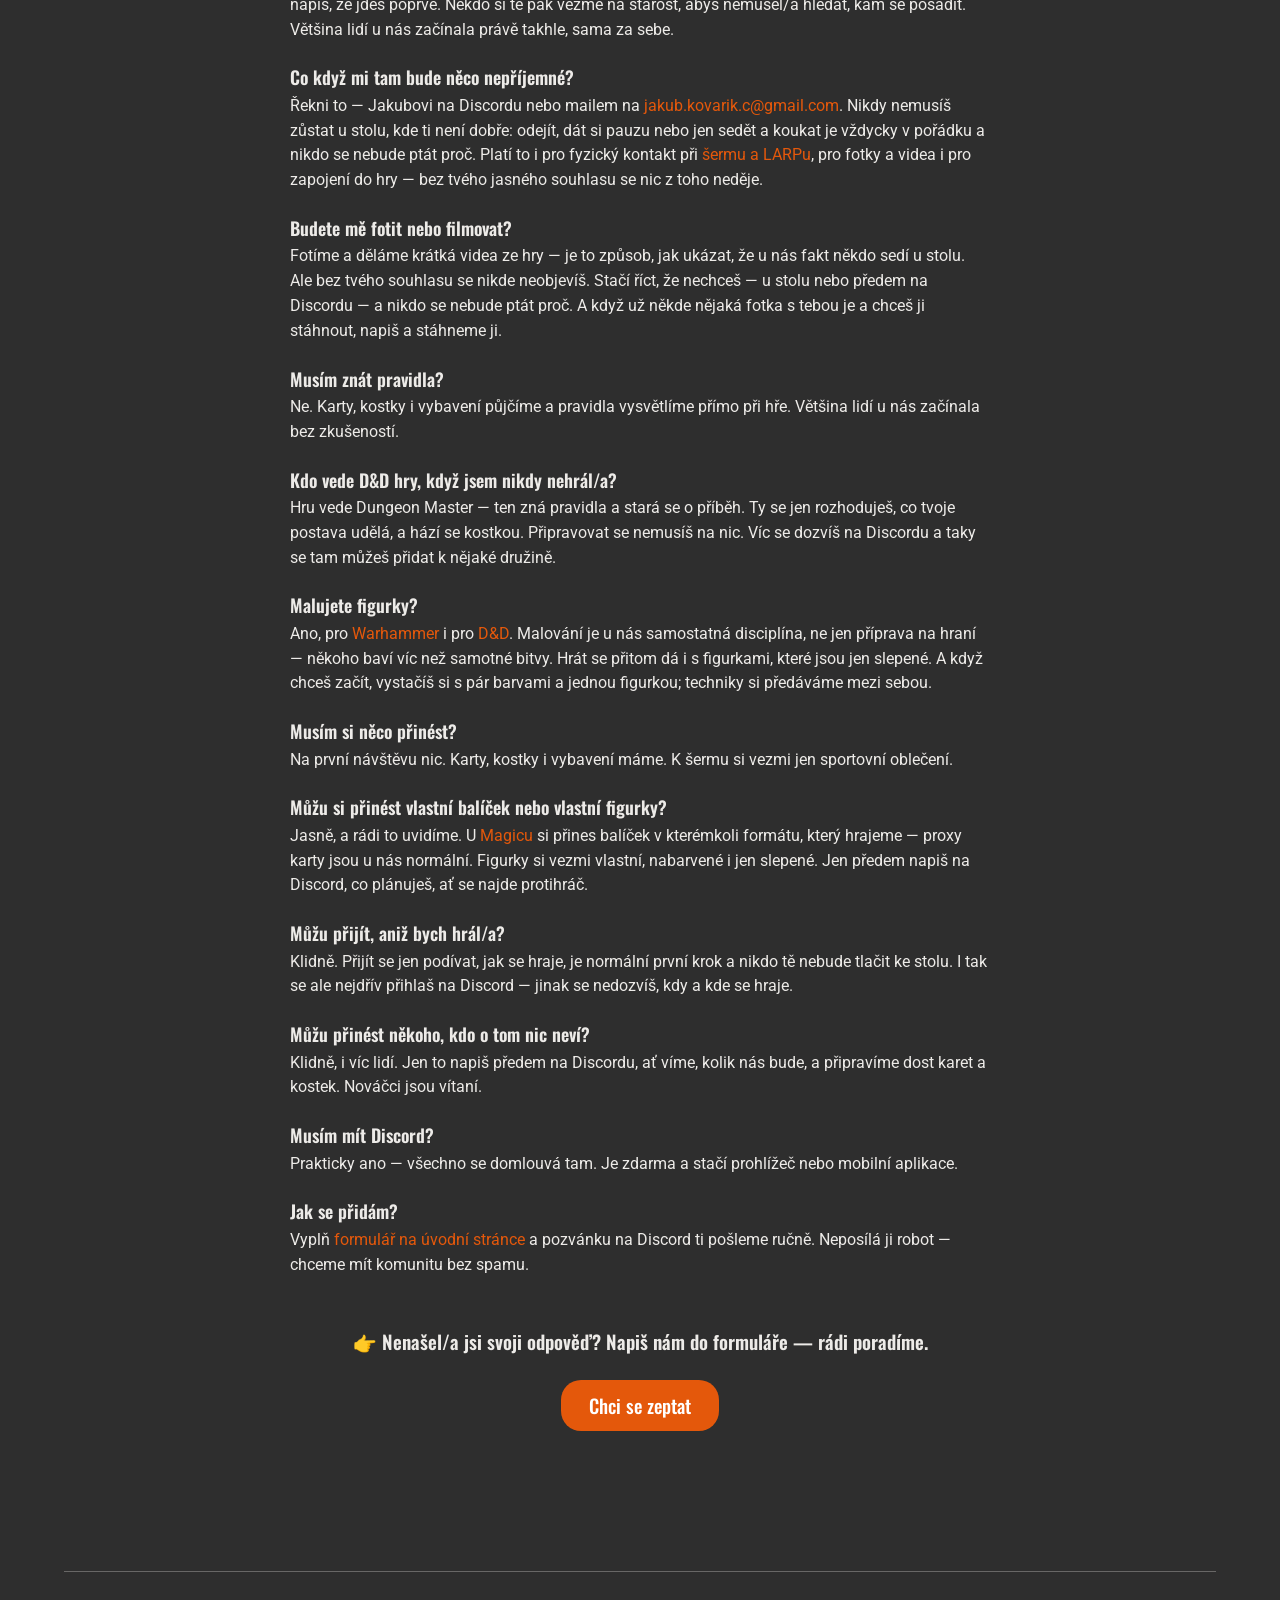
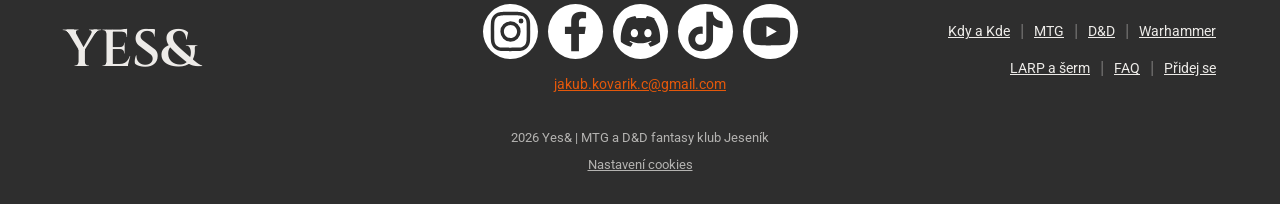
<file: caste-dotazy.html>
<!DOCTYPE html>
<html lang="cs">
<head>
<!-- Google Analytics se načte až po souhlasu s cookies, viz cookie-consent.js -->
<script src="cookie-consent.js" defer></script>

<meta charset="utf-8">
<meta name="viewport" content="width=device-width, initial-scale=1">
<title>Časté otázky – MTG a D&amp;D klub Jeseník | Yes&amp;</title>
<meta name="description" content="Kdy hrajeme, kde se scházíme, kolik to stojí a od kolika let se dá přijít. Odpovědi na nejčastější otázky o fantasy klubu Yes&amp; v Jeseníku.">
<meta name="keywords" content="mtg klub jeseník, dnd klub jeseník, herní klub jeseník, kdy hrajeme, fantasy klub jeseník">
<link rel="canonical" href="https://yesendklub.cz/caste-dotazy">

<meta property="og:type" content="website">
<meta property="og:site_name" content="Yes& | MTG a D&D klub Jeseník">
<meta property="og:locale" content="cs_CZ">
<meta property="og:title" content="Časté otázky – MTG a D&D klub Jeseník | Yes&">
<meta property="og:description" content="Kdy hrajeme, kde se scházíme, kolik to stojí a od kolika let se dá přijít.">
<meta property="og:url" content="https://yesendklub.cz/caste-dotazy">
<meta property="og:image" content="https://yesendklub.cz/images/og-home.jpg">
<meta name="twitter:card" content="summary_large_image">

<link rel="icon" href="images/favicon.ico" sizes="any">
<link rel="icon" href="images/favicon-32.png" type="image/png" sizes="32x32">
<link rel="icon" href="images/favicon-16.png" type="image/png" sizes="16x16">
<link rel="apple-touch-icon" href="images/apple-touch-icon.png">
<meta name="theme-color" content="#2e2e2e">

<link rel="preconnect" href="https://fonts.googleapis.com">
<link rel="preconnect" href="https://fonts.gstatic.com" crossorigin>
<link href="https://fonts.googleapis.com/css2?family=Anton&family=Oswald:wght@400;500;600&family=Cinzel:wght@600&family=Roboto:wght@400&display=swap" rel="stylesheet">
<link rel="stylesheet" href="style.css">

<script type="application/ld+json">
{
    "@context": "https://schema.org",
    "@graph": [
        {
            "@type": "WebPage",
            "@id": "https://yesendklub.cz/caste-dotazy#webpage",
            "url": "https://yesendklub.cz/caste-dotazy",
            "name": "Časté otázky | Yes& – MTG a D&D klub Jeseník",
            "description": "Kdy hrajeme, kde se scházíme, kolik to stojí a od kolika let se dá přijít. Odpovědi na nejčastější otázky o fantasy klubu Yes& v Jeseníku.",
            "inLanguage": "cs-CZ",
            "isPartOf": {
                "@id": "https://yesendklub.cz/#website"
            },
            "about": {
                "@id": "https://yesendklub.cz/#organization"
            },
            "breadcrumb": {
                "@id": "https://yesendklub.cz/caste-dotazy#breadcrumb"
            }
        },
        {
            "@type": "FAQPage",
            "@id": "https://yesendklub.cz/caste-dotazy#faq",
            "mainEntity": [
                {
                    "@type": "Question",
                    "name": "Co se u vás dá hrát?",
                    "acceptedAnswer": {
                        "@type": "Answer",
                        "text": "Magic: The Gathering (Modern, Legacy, Pauper, Pioneer a Commander, čtvrtletně Booster Draft), Dungeons & Dragons (kampaně i one-shoty podle pravidel D&D 2024), Warhammer 40k Kill Team (skirmish bitvy s miniaturami a malování figurek) a šerm s LARPem (HEMA, dlouhý meč, trénink do akce)."
                    }
                },
                {
                    "@type": "Question",
                    "name": "Kdy hrajete?",
                    "acceptedAnswer": {
                        "@type": "Answer",
                        "text": "Pevný rozvrh nemáme — termín se vždycky domlouvá na Discordu: někdo napíše „dá někdo MTG ve čtvrtek?“ a ostatní se přidají podle toho, kdy mohou. Dvě věci mají svůj rytmus: Booster Draft bývá zhruba jednou za tři měsíce o víkendu od devíti do tří a Dungeons & Dragons se schází asi jednou za dva měsíce."
                    }
                },
                {
                    "@type": "Question",
                    "name": "Co když chci hrát něco, co u vás zrovna neběží?",
                    "acceptedAnswer": {
                        "@type": "Answer",
                        "text": "Napiš to na Discord — hry u nás vznikají přesně tím, že si o ně někdo řekne. U Magicu navíc není problém naproxovat si i formát, který běžně nehrajeme, třeba Standard."
                    }
                },
                {
                    "@type": "Question",
                    "name": "Jak dlouho jedna hra trvá?",
                    "acceptedAnswer": {
                        "@type": "Answer",
                        "text": "Partie Magicu zabere půl hodiny, draft je na celý den — od devíti do tří. D&D sezení běžně trvá tři až čtyři hodiny. Konkrétní čas je vždy součástí domluvy na Discordu, takže víš dopředu, s čím počítat."
                    }
                },
                {
                    "@type": "Question",
                    "name": "Kde se scházíte?",
                    "acceptedAnswer": {
                        "@type": "Answer",
                        "text": "V Čajbaru Pangea na náměstí Svobody 876/20 v Jeseníku. Občas hrajeme i jinde — aktuální místo je vždy součástí domluvy na Discordu."
                    }
                },
                {
                    "@type": "Question",
                    "name": "Nejsem z Jeseníku, můžu přijít?",
                    "acceptedAnswer": {
                        "@type": "Answer",
                        "text": "Jasně. Scházíme se v Jeseníku, ale jezdí k nám lidé ze Zlatých Hor, Javorníku, Vidnavy i Šumperka. Termín se dá dohodnout tak, aby ti vyšla doprava."
                    }
                },
                {
                    "@type": "Question",
                    "name": "Kolik to stojí?",
                    "acceptedAnswer": {
                        "@type": "Answer",
                        "text": "Přijít a hrát je zdarma. První návštěva nic nestojí u žádné z aktivit — karty, kostky, meč i figurky ti půjčíme. Jedinou výjimkou je Booster Draft: stojí 300–450 Kč podle edice, dostaneš tři boostery, karty si necháváš a hraje se od devíti do tří. Vlastní vybavení (balíček, meč, figurky) řeší až ten, kdo u aktivity zůstane; u Magicu navíc stačí levné proxy karty."
                    }
                },
                {
                    "@type": "Question",
                    "name": "Od kolika let se dá přijít?",
                    "acceptedAnswer": {
                        "@type": "Answer",
                        "text": "Doporučená hranice je 15 let. Měli jsme i mladší — rozhoduje spíš samostatnost a to, že se s námi domluvíš na Discordu."
                    }
                },
                {
                    "@type": "Question",
                    "name": "Je Yes& i pro dospělé nad 30?",
                    "acceptedAnswer": {
                        "@type": "Answer",
                        "text": "Je. Chodí k nám lidé od patnácti do čtyřiceti — a u stolu nikoho nezajímá, kolik ti je. Rozhoduje, že tě to baví. Takže ne, není to jen pro teenagery; fantasy se z člověka v třiceti nevykouří."
                    }
                },
                {
                    "@type": "Question",
                    "name": "Jsem holka/žena — je to tam v pohodě?",
                    "acceptedAnswer": {
                        "@type": "Answer",
                        "text": "Je — a moc rádi bychom, aby vás bylo víc. Fantasy nikdy nepatřilo jen klukům: čarodějky, válečnice a vypravěčky jsou její součástí odjakživa. Hráček je u nás zatím méně než hráčů a je to škoda, protože čím rozmanitější parta u stolu sedí, tím bohatší příběhy vznikají. Takže ano, patříš sem — přijď to změnit."
                    }
                },
                {
                    "@type": "Question",
                    "name": "Nemám partu, přijdu sám/sama — nebude to trapné?",
                    "acceptedAnswer": {
                        "@type": "Answer",
                        "text": "Nebude. Jen nechoď naslepo — nejdřív se přihlaš na Discord, tam se dozvíš, kdy a kde se hraje, a napiš, že jdeš poprvé. Někdo si tě pak vezme na starost, abys nemusel/a hledat, kam se posadit. Většina lidí u nás začínala právě takhle, sama za sebe."
                    }
                },
                {
                    "@type": "Question",
                    "name": "Co když mi tam bude něco nepříjemné?",
                    "acceptedAnswer": {
                        "@type": "Answer",
                        "text": "Řekni to — Jakubovi na Discordu nebo mailem na jakub.kovarik.c@gmail.com. Nikdy nemusíš zůstat u stolu, kde ti není dobře: odejít, dát si pauzu nebo jen sedět a koukat je vždycky v pořádku a nikdo se nebude ptát proč. Platí to i pro fyzický kontakt při šermu a LARPu, pro fotky a videa i pro zapojení do hry — bez tvého jasného souhlasu se nic z toho neděje."
                    }
                },
                {
                    "@type": "Question",
                    "name": "Budete mě fotit nebo filmovat?",
                    "acceptedAnswer": {
                        "@type": "Answer",
                        "text": "Fotíme a děláme krátká videa ze hry — je to způsob, jak ukázat, že u nás fakt někdo sedí u stolu. Ale bez tvého souhlasu se nikde neobjevíš. Stačí říct, že nechceš — u stolu nebo předem na Discordu — a nikdo se nebude ptát proč. A když už někde nějaká fotka s tebou je a chceš ji stáhnout, napiš a stáhneme ji."
                    }
                },
                {
                    "@type": "Question",
                    "name": "Musím znát pravidla?",
                    "acceptedAnswer": {
                        "@type": "Answer",
                        "text": "Ne. Karty, kostky i vybavení půjčíme a pravidla vysvětlíme přímo při hře. Většina lidí u nás začínala bez zkušeností."
                    }
                },
                {
                    "@type": "Question",
                    "name": "Kdo vede D&D hry, když jsem nikdy nehrál/a?",
                    "acceptedAnswer": {
                        "@type": "Answer",
                        "text": "Hru vede Dungeon Master — ten zná pravidla a stará se o příběh. Ty se jen rozhoduješ, co tvoje postava udělá, a hází se kostkou. Připravovat se nemusíš na nic. Víc se dozvíš na Discordu a taky se tam můžeš přidat k nějaké družině."
                    }
                },
                {
                    "@type": "Question",
                    "name": "Malujete figurky?",
                    "acceptedAnswer": {
                        "@type": "Answer",
                        "text": "Ano, pro Warhammer i pro D&D . Malování je u nás samostatná disciplína, ne jen příprava na hraní — někoho baví víc než samotné bitvy. Hrát se přitom dá i s figurkami, které jsou jen slepené. A když chceš začít, vystačíš si s pár barvami a jednou figurkou; techniky si předáváme mezi sebou."
                    }
                },
                {
                    "@type": "Question",
                    "name": "Musím si něco přinést?",
                    "acceptedAnswer": {
                        "@type": "Answer",
                        "text": "Na první návštěvu nic. Karty, kostky i vybavení máme. K šermu si vezmi jen sportovní oblečení."
                    }
                },
                {
                    "@type": "Question",
                    "name": "Můžu si přinést vlastní balíček nebo vlastní figurky?",
                    "acceptedAnswer": {
                        "@type": "Answer",
                        "text": "Jasně, a rádi to uvidíme. U Magicu si přines balíček v kterémkoli formátu, který hrajeme — proxy karty jsou u nás normální. Figurky si vezmi vlastní, nabarvené i jen slepené. Jen předem napiš na Discord, co plánuješ, ať se najde protihráč."
                    }
                },
                {
                    "@type": "Question",
                    "name": "Můžu přijít, aniž bych hrál/a?",
                    "acceptedAnswer": {
                        "@type": "Answer",
                        "text": "Klidně. Přijít se jen podívat, jak se hraje, je normální první krok a nikdo tě nebude tlačit ke stolu. I tak se ale nejdřív přihlaš na Discord — jinak se nedozvíš, kdy a kde se hraje."
                    }
                },
                {
                    "@type": "Question",
                    "name": "Můžu přinést někoho, kdo o tom nic neví?",
                    "acceptedAnswer": {
                        "@type": "Answer",
                        "text": "Klidně, i víc lidí. Jen to napiš předem na Discordu, ať víme, kolik nás bude, a připravíme dost karet a kostek. Nováčci jsou vítaní."
                    }
                },
                {
                    "@type": "Question",
                    "name": "Musím mít Discord?",
                    "acceptedAnswer": {
                        "@type": "Answer",
                        "text": "Prakticky ano — všechno se domlouvá tam. Je zdarma a stačí prohlížeč nebo mobilní aplikace."
                    }
                },
                {
                    "@type": "Question",
                    "name": "Jak se přidám?",
                    "acceptedAnswer": {
                        "@type": "Answer",
                        "text": "Vyplň formulář na úvodní stránce a pozvánku na Discord ti pošleme ručně. Neposílá ji robot — chceme mít komunitu bez spamu."
                    }
                }
            ]
        },
        {
            "@type": "BreadcrumbList",
            "@id": "https://yesendklub.cz/caste-dotazy#breadcrumb",
            "itemListElement": [
                {
                    "@type": "ListItem",
                    "position": 1,
                    "name": "Domů",
                    "item": "https://yesendklub.cz/"
                },
                {
                    "@type": "ListItem",
                    "position": 2,
                    "name": "Časté otázky"
                }
            ]
        }
    ]
}
</script>
</head>
<body>

<!-- SVG sprite: ikony soc. sítí. viewBox u každé je vypočítaný přesně podle
     obrysu glyfu (+7 % odsazení), takže všechny vyjdou opticky stejně velké
     a přesně na středu bílého kolečka — nezávisle na tom, jak byla cesta nakreslená. -->
<svg style="position:absolute;width:0;height:0;overflow:hidden" aria-hidden="true" focusable="false"><defs>
<symbol id="ico-instagram" viewBox="-1.68 -1.68 27.36 27.36"><path fill="#2e2e2e" d="M12 0C8.74 0 8.333.015 7.053.072 5.775.132 4.905.333 4.14.63c-.789.306-1.459.717-2.126 1.384S.935 3.35.63 4.14C.333 4.905.131 5.775.072 7.053.012 8.333 0 8.74 0 12s.015 3.667.072 4.947c.06 1.277.261 2.148.558 2.913.306.788.717 1.459 1.384 2.126.667.666 1.336 1.079 2.126 1.384.766.296 1.636.499 2.913.558C8.333 23.988 8.74 24 12 24s3.667-.015 4.947-.072c1.277-.06 2.148-.262 2.913-.558.788-.306 1.459-.718 2.126-1.384.666-.667 1.079-1.335 1.384-2.126.296-.765.499-1.636.558-2.913.06-1.28.072-1.687.072-4.947s-.015-3.667-.072-4.947c-.06-1.277-.262-2.149-.558-2.913-.306-.789-.718-1.459-1.384-2.126C21.319 1.347 20.651.935 19.86.63c-.765-.297-1.636-.499-2.913-.558C15.667.012 15.26 0 12 0zm0 2.16c3.203 0 3.585.016 4.85.071 1.17.055 1.805.249 2.227.415.562.217.96.477 1.382.9.423.423.682.82.9 1.382.164.422.36 1.057.413 2.227.057 1.266.07 1.646.07 4.85s-.015 3.585-.074 4.85c-.061 1.17-.256 1.805-.421 2.227-.224.562-.479.96-.9 1.382-.419.423-.824.682-1.38.9-.42.164-1.065.36-2.235.413-1.274.057-1.649.07-4.859.07-3.211 0-3.586-.015-4.859-.074-1.171-.061-1.816-.256-2.236-.421-.569-.224-.96-.479-1.379-.9-.421-.419-.69-.824-.9-1.38-.165-.42-.359-1.065-.42-2.235-.045-1.26-.061-1.649-.061-4.844 0-3.196.016-3.586.061-4.861.061-1.17.255-1.814.42-2.234.21-.57.479-.96.9-1.381.419-.419.81-.689 1.379-.898.42-.166 1.051-.361 2.221-.421 1.275-.045 1.65-.06 4.859-.06zm0 3.678a6.162 6.162 0 100 12.324 6.162 6.162 0 000-12.324zM12 16c-2.21 0-4-1.79-4-4s1.79-4 4-4 4 1.79 4 4-1.79 4-4 4zm7.846-10.405a1.441 1.441 0 11-2.88 0 1.44 1.44 0 012.88 0z"/></symbol>
<symbol id="ico-facebook" viewBox="-131.84 -35.84 583.68 583.68"><path fill="#2e2e2e" d="M279.14 288l14.22-92.66h-88.91v-60.13c0-25.35 12.42-50.06 52.24-50.06h40.42V6.26S260.43 0 225.36 0c-73.22 0-121.08 44.38-121.08 124.72v70.62H22.89V288h81.39v224h100.17V288z"/></symbol>
<symbol id="ico-discord" viewBox="-1.63 -1.34 26.50 26.50"><path fill="#2e2e2e" d="M20.317 4.3698a19.7913 19.7913 0 00-4.8851-1.5152.0741.0741 0 00-.0785.0371c-.211.3753-.4447.8648-.6083 1.2495-1.8447-.2762-3.68-.2762-5.4868 0-.1636-.3933-.4058-.8742-.6177-1.2495a.077.077 0 00-.0785-.037 19.7363 19.7363 0 00-4.8852 1.515.0699.0699 0 00-.0321.0277C.5334 9.0458-.319 13.5799.0992 18.0578a.0824.0824 0 00.0312.0561c1.9245 1.4136 3.7885 2.2718 5.6188 2.8409a.0777.0777 0 00.0842-.0276c.4576-.6253.8657-1.2836 1.2153-1.9754a.076.076 0 00-.0416-.1057c-.6472-.2453-1.2632-.5471-1.8568-.8922a.0763.0763 0 01-.0076-.1264c.1248-.0937.2496-.1911.3684-.2896a.076.076 0 01.0785-.0107c3.9278 1.7933 8.18 1.7933 12.0614 0a.076.076 0 01.0785.0106c.1189.0985.2436.1961.3684.2898a.076.076 0 01-.0076.1263c-.5936.3452-1.2096.6468-1.8568.8921a.077.077 0 00-.0416.1057c.3496.6918.7576 1.3501 1.2153 1.9753a.0777.0777 0 00.0843.0277c1.8302-.569 3.6942-1.4271 5.6188-2.8408a.0824.0824 0 00.0312-.0561c.5004-5.177-.8382-9.6739-3.5485-13.6605a.061.061 0 00-.0312-.0286zM8.02 15.3312c-1.1825 0-2.1569-1.0857-2.1569-2.4189 0-1.3332.9555-2.4189 2.1569-2.4189 1.2108 0 2.1757 1.0952 2.1568 2.4189 0 1.3332-.9555 2.4189-2.1568 2.4189zm7.9748 0c-1.1825 0-2.1569-1.0857-2.1569-2.4189 0-1.3332.9555-2.4189 2.1569-2.4189 1.2108 0 2.1757 1.0952 2.1568 2.4189 0 1.3332-.9555 2.4189-2.1568 2.4189z"/></symbol>
<symbol id="ico-tiktok" viewBox="-1.68 -1.68 27.36 27.36"><path fill="#2e2e2e" d="M12.525.02c1.31-.02 2.61-.01 3.91-.02.08 1.53.63 3.09 1.75 4.17 1.12 1.11 2.7 1.62 4.24 1.79v4.03c-1.44-.05-2.89-.35-4.2-.97-.57-.26-1.1-.59-1.62-.93-.01 2.92.01 5.84-.02 8.75-.08 1.4-.54 2.79-1.35 3.94-1.31 1.92-3.58 3.17-5.91 3.21-1.43.08-2.86-.31-4.08-1.03-2.02-1.19-3.44-3.37-3.65-5.71-.02-.5-.03-1-.01-1.49.18-1.9 1.12-3.72 2.58-4.96 1.66-1.44 3.98-2.13 6.15-1.72.02 1.48-.04 2.96-.04 4.44-.99-.32-2.15-.23-3.02.37-.63.41-1.11 1.04-1.36 1.75-.21.51-.15 1.07-.14 1.61.24 1.64 1.82 3.02 3.5 2.87 1.12-.01 2.19-.66 2.77-1.61.19-.33.4-.67.41-1.06.1-1.79.06-3.57.07-5.36.01-4.03-.01-8.05.02-12.07z"/></symbol>
<symbol id="ico-youtube" viewBox="-1.68 -1.68 27.36 27.36"><path fill="#2e2e2e" d="M23.498 6.186a3.016 3.016 0 00-2.122-2.136C19.505 3.545 12 3.545 12 3.545s-7.505 0-9.377.505A3.017 3.017 0 00.502 6.186C0 8.07 0 12 0 12s0 3.93.502 5.814a3.016 3.016 0 002.122 2.136c1.871.505 9.376.505 9.376.505s7.505 0 9.377-.505a3.015 3.015 0 002.122-2.136C24 15.93 24 12 24 12s0-3.93-.502-5.814zM9.545 15.568V8.432L15.818 12l-6.273 3.568z"/></symbol>
</defs></svg>

<header class="header">
  <a class="logo" href="index.html" aria-label="Yes& — domovská stránka">YES&amp;</a>
  <nav class="nav-desktop" aria-label="Hlavní navigace">
    <a href="index.html#kdy-a-kde">Kdy a kde</a>
    <a href="mtg-jesenik.html">MTG</a>
    <a href="dnd-jesenik.html">D&amp;D</a>
    <a href="warhammer-jesenik.html">Warhammer</a>
    <a href="serm-jesenik.html">LARP a šerm</a>
    <a href="caste-dotazy.html" aria-current="page">FAQ</a>
    <a href="index.html#o-nas">O nás</a>
    <a href="index.html#pripoj-se">Kontakt</a>
  </nav>
  <button class="hamburger" type="button" aria-label="Otevřít menu" aria-expanded="false" aria-controls="mobile-menu">
    <span></span><span></span><span></span>
  </button>
</header>

<div class="nav-mobile" id="mobile-menu" hidden>
  <button class="nav-mobile__close" type="button" aria-label="Zavřít menu">&times;</button>
  <a class="nav-mobile__logo" href="index.html">YES&amp;</a>
  <div class="nav-mobile__sub">MTG a D&amp;D klub Jeseník</div>
  <nav aria-label="Mobilní navigace">
    <a href="index.html#kdy-a-kde">Kdy a kde</a>
    <a href="mtg-jesenik.html">MTG</a>
    <a href="dnd-jesenik.html">D&amp;D</a>
    <a href="warhammer-jesenik.html">Warhammer</a>
    <a href="serm-jesenik.html">LARP a šerm</a>
    <a href="caste-dotazy.html" aria-current="page">FAQ</a>
    <a href="index.html#o-nas">O nás</a>
    <a href="index.html#pripoj-se">Kontakt</a>
  </nav>
</div>

<main>

  <!-- ============ 1. NADPIS ============ -->
  <section class="page-head page-head--plain" id="top">
    <div class="page-head__inner">
      <h1><span>Časté otázky</span></h1>
    </div>
  </section>

  <!-- ============ 2. OTÁZKY A ODPOVĚDI ============
       Vyčleněno z úvodní stránky, aby nebyla příliš dlouhá. Jako samostatná
       stránka se navíc může sama umístit na dotazy typu "kdy hrát MTG Jeseník".
       Doplněno schématem FAQPage. -->
  <section class="section" style="padding-bottom:0">
    <div class="wrap">
      <div class="faq">
        <div class="faq__item">
          <h2>Co se u vás dá hrát?</h2>
          <ul class="link-list" style="margin-top:8px">
            <li><a href="mtg-jesenik.html">Magic: The Gathering</a> — Modern, Legacy, Pauper, Pioneer a Commander, čtvrtletně Booster Draft</li>
            <li><a href="dnd-jesenik.html">Dungeons &amp; Dragons</a> — kampaně i one-shoty podle pravidel D&amp;D 2024</li>
            <li><a href="warhammer-jesenik.html">Warhammer 40k Kill Team</a> — skirmish bitvy s miniaturami a malování figurek</li>
            <li><a href="serm-jesenik.html">Šerm a LARP</a> — HEMA, dlouhý meč, trénink do akce</li>
          </ul>
        </div>
        <div class="faq__item">
          <h2>Kdy hrajete?</h2>
          <p>Pevný rozvrh nemáme — termín se vždycky domlouvá na Discordu: někdo napíše „dá někdo MTG ve čtvrtek?“ a ostatní se přidají podle toho, kdy mohou. Dvě věci mají svůj rytmus: Booster Draft bývá zhruba jednou za tři měsíce o víkendu od devíti do tří a <a href="dnd-jesenik.html">D&amp;D</a> se schází asi jednou za dva měsíce.</p>
        </div>
        <div class="faq__item">
          <h2>Co když chci hrát něco, co u vás zrovna neběží?</h2>
          <p>Napiš to na Discord — hry u nás vznikají přesně tím, že si o ně někdo řekne. U Magicu navíc není problém naproxovat si i formát, který běžně nehrajeme, třeba Standard.</p>
        </div>
        <div class="faq__item">
          <h2>Jak dlouho jedna hra trvá?</h2>
          <p>Partie Magicu zabere půl hodiny, draft je na celý den — od devíti do tří. D&amp;D sezení běžně trvá tři až čtyři hodiny. Konkrétní čas je vždy součástí domluvy na Discordu, takže víš dopředu, s čím počítat.</p>
        </div>
        <div class="faq__item">
          <h2>Kde se scházíte?</h2>
          <p>V Čajbaru Pangea na náměstí Svobody 876/20 v Jeseníku. Občas hrajeme i jinde — aktuální místo je vždy součástí domluvy na Discordu.</p>
        </div>
        <div class="faq__item">
          <h2>Nejsem z Jeseníku, můžu přijít?</h2>
          <p>Jasně. Scházíme se v Jeseníku, ale jezdí k nám lidé ze Zlatých Hor, Javorníku, Vidnavy i Šumperka. Termín se dá dohodnout tak, aby ti vyšla doprava.</p>
        </div>
        <div class="faq__item">
          <h2>Kolik to stojí?</h2>
          <p>Přijít a hrát je zdarma. První návštěva nic nestojí u žádné z aktivit — karty, kostky, meč i figurky ti půjčíme. Jedinou výjimkou je Booster Draft: stojí 300–450 Kč podle edice, dostaneš tři boostery, karty si necháváš a hraje se od devíti do tří. Vlastní vybavení (balíček, meč, figurky) řeší až ten, kdo u aktivity zůstane; u Magicu navíc stačí levné proxy karty.</p>
        </div>
        <div class="faq__item">
          <h2>Od kolika let se dá přijít?</h2>
          <p>Doporučená hranice je 15 let. Měli jsme i mladší — rozhoduje spíš samostatnost a to, že se s námi domluvíš na Discordu.</p>
        </div>
        <div class="faq__item">
          <h2>Je Yes&amp; i pro dospělé nad 30?</h2>
          <p>Je. Chodí k nám lidé od patnácti do čtyřiceti — a u stolu nikoho nezajímá, kolik ti je. Rozhoduje, že tě to baví. Takže ne, není to jen pro teenagery; fantasy se z člověka v třiceti nevykouří.</p>
        </div>
        <div class="faq__item">
          <h2>Jsem holka/žena — je to tam v pohodě?</h2>
          <p>Je — a moc rádi bychom, aby vás bylo víc. Fantasy nikdy nepatřilo jen klukům: čarodějky, válečnice a vypravěčky jsou její součástí odjakživa. Hráček je u nás zatím méně než hráčů a je to škoda, protože čím rozmanitější parta u stolu sedí, tím bohatší příběhy vznikají. Takže ano, patříš sem — přijď to změnit.</p>
        </div>
        <div class="faq__item">
          <h2>Nemám partu, přijdu sám/sama — nebude to trapné?</h2>
          <p>Nebude. Jen nechoď naslepo — nejdřív se přihlaš na Discord, tam se dozvíš, kdy a kde se hraje, a napiš, že jdeš poprvé. Někdo si tě pak vezme na starost, abys nemusel/a hledat, kam se posadit. Většina lidí u nás začínala právě takhle, sama za sebe.</p>
        </div>
        <div class="faq__item">
          <h2>Co když mi tam bude něco nepříjemné?</h2>
          <p>Řekni to — Jakubovi na Discordu nebo mailem na <a href="mailto:jakub.kovarik.c@gmail.com">jakub.kovarik.c@gmail.com</a>. Nikdy nemusíš zůstat u stolu, kde ti není dobře: odejít, dát si pauzu nebo jen sedět a koukat je vždycky v pořádku a nikdo se nebude ptát proč. Platí to i pro fyzický kontakt při <a href="serm-jesenik.html">šermu a LARPu</a>, pro fotky a videa i pro zapojení do hry — bez tvého jasného souhlasu se nic z toho neděje.</p>
        </div>
        <div class="faq__item">
          <h2>Budete mě fotit nebo filmovat?</h2>
          <p>Fotíme a děláme krátká videa ze hry — je to způsob, jak ukázat, že u nás fakt někdo sedí u stolu. Ale bez tvého souhlasu se nikde neobjevíš. Stačí říct, že nechceš — u stolu nebo předem na Discordu — a nikdo se nebude ptát proč. A když už někde nějaká fotka s tebou je a chceš ji stáhnout, napiš a stáhneme ji.</p>
        </div>
        <div class="faq__item">
          <h2>Musím znát pravidla?</h2>
          <p>Ne. Karty, kostky i vybavení půjčíme a pravidla vysvětlíme přímo při hře. Většina lidí u nás začínala bez zkušeností.</p>
        </div>
        <div class="faq__item">
          <h2>Kdo vede D&amp;D hry, když jsem nikdy nehrál/a?</h2>
          <p>Hru vede Dungeon Master — ten zná pravidla a stará se o příběh. Ty se jen rozhoduješ, co tvoje postava udělá, a hází se kostkou. Připravovat se nemusíš na nic. Víc se dozvíš na Discordu a taky se tam můžeš přidat k nějaké družině.</p>
        </div>
        <div class="faq__item">
          <h2>Malujete figurky?</h2>
          <p>Ano, pro <a href="warhammer-jesenik.html">Warhammer</a> i pro <a href="dnd-jesenik.html">D&amp;D</a>. Malování je u nás samostatná disciplína, ne jen příprava na hraní — někoho baví víc než samotné bitvy. Hrát se přitom dá i s figurkami, které jsou jen slepené. A když chceš začít, vystačíš si s pár barvami a jednou figurkou; techniky si předáváme mezi sebou.</p>
        </div>
        <div class="faq__item">
          <h2>Musím si něco přinést?</h2>
          <p>Na první návštěvu nic. Karty, kostky i vybavení máme. K šermu si vezmi jen sportovní oblečení.</p>
        </div>
        <div class="faq__item">
          <h2>Můžu si přinést vlastní balíček nebo vlastní figurky?</h2>
          <p>Jasně, a rádi to uvidíme. U <a href="mtg-jesenik.html">Magicu</a> si přines balíček v kterémkoli formátu, který hrajeme — proxy karty jsou u nás normální. Figurky si vezmi vlastní, nabarvené i jen slepené. Jen předem napiš na Discord, co plánuješ, ať se najde protihráč.</p>
        </div>
        <div class="faq__item">
          <h2>Můžu přijít, aniž bych hrál/a?</h2>
          <p>Klidně. Přijít se jen podívat, jak se hraje, je normální první krok a nikdo tě nebude tlačit ke stolu. I tak se ale nejdřív přihlaš na Discord — jinak se nedozvíš, kdy a kde se hraje.</p>
        </div>
        <div class="faq__item">
          <h2>Můžu přinést někoho, kdo o tom nic neví?</h2>
          <p>Klidně, i víc lidí. Jen to napiš předem na Discordu, ať víme, kolik nás bude, a připravíme dost karet a kostek. Nováčci jsou vítaní.</p>
        </div>
        <div class="faq__item">
          <h2>Musím mít Discord?</h2>
          <p>Prakticky ano — všechno se domlouvá tam. Je zdarma a stačí prohlížeč nebo mobilní aplikace.</p>
        </div>
        <div class="faq__item">
          <h2>Jak se přidám?</h2>
          <p>Vyplň <a href="index.html#pripoj-se">formulář na úvodní stránce</a> a pozvánku na Discord ti pošleme ručně. Neposílá ji robot — chceme mít komunitu bez spamu.</p>
        </div>
      </div>
    </div>
  </section>

  <!-- ============ 3. CTA ============
       Zamerne BEZ `section--gap`: tato vyzva patri k seznamu otazek nad sebou,
       ne jako samostatny blok. Nahoru proto jen `--space-default`, dolu nula —
       odstup od paticky uz dela `.footer` svym vlastnim `padding-top`. -->
  <section class="section" style="padding-top:var(--space-default);padding-bottom:0">
    <div class="cta">
      <p class="cta__note">👉 Nenašel/a jsi svoji odpověď? Napiš nám do formuláře — rádi poradíme.</p>
      <a class="btn" href="index.html#pripoj-se">Chci se zeptat</a>
    </div>
  </section>

</main>

<footer class="footer">
  <hr class="footer__rule">
  <div class="footer__inner">
    <div class="footer__logo"><a href="index.html">YES&amp;</a></div>

    <div class="footer__contact">
      <div class="socials">
        <a href="https://www.instagram.com/yesendklub/" target="_blank" rel="noopener" aria-label="Instagram"><svg aria-hidden="true"><use href="#ico-instagram"></use></svg></a>
        <a href="https://www.facebook.com/groups/5406833249385610" target="_blank" rel="noopener" aria-label="Facebook"><svg aria-hidden="true"><use href="#ico-facebook"></use></svg></a>
        <a href="index.html#pripoj-se" aria-label="Discord — požádej o pozvánku"><svg aria-hidden="true"><use href="#ico-discord"></use></svg></a>
        <a href="https://www.tiktok.com/@yesendklub" target="_blank" rel="noopener" aria-label="TikTok"><svg aria-hidden="true"><use href="#ico-tiktok"></use></svg></a>
        <a href="https://www.youtube.com/@yesendklub" target="_blank" rel="noopener" aria-label="YouTube"><svg aria-hidden="true"><use href="#ico-youtube"></use></svg></a>
      </div>
      <a class="footer__mail" href="mailto:jakub.kovarik.c@gmail.com">jakub.kovarik.c@gmail.com</a>
    </div>

    <nav class="footer__nav" aria-label="Patička">
      <div class="footer__nav-row">
        <a href="index.html#kdy-a-kde">Kdy a Kde</a><span class="footer__sep">|</span>
        <a href="mtg-jesenik.html">MTG</a><span class="footer__sep">|</span>
        <a href="dnd-jesenik.html">D&amp;D</a><span class="footer__sep">|</span>
        <a href="warhammer-jesenik.html">Warhammer</a>
      </div>
      <div class="footer__nav-row">
        <a href="serm-jesenik.html">LARP a šerm</a><span class="footer__sep">|</span>
        <a href="caste-dotazy.html">FAQ</a><span class="footer__sep">|</span>
        <a href="index.html#pripoj-se">Přidej se</a>
      </div>
    </nav>
  </div>
  <p class="footer__copy">2026 Yes&amp; | MTG a D&amp;D fantasy klub Jeseník <button type="button" id="cookie-settings-link" class="footer__cookie-link">Nastavení cookies</button></p>
</footer>

<script src="script.js"></script>
</body>
</html>
</file>
<file: style.css>
/* =============================================================
   Yes& — MTG a D&D klub Jeseník
   style.css — jediný stylopis pro celý web
   Postaveno mobile-first: základní pravidla platí pro mobil,
   @media (min-width: 900px) je rozšíření pro desktop.
   Zdroj pravdy: dokumentace/zadani-mockup.md
   ============================================================= */

/* -------------------------------------------------------------
   1. DESIGN TOKENY
   ------------------------------------------------------------- */
:root {
  /* Barvy — ověřené z živého webu, sjednocené (dokumentace/zadani-mockup.md, sekce 8) */
  --bg-dark: #2e2e2e;      /* jednotné pozadí celého webu */
  --text-light: #edebe8;   /* teplá bílá, ne #fff */
  --accent: #e4580b;       /* jediná oranžová */
  --white: #ffffff;
  --card-light: #f7f7f7;   /* karta pod logy partnerů */
  --ink: #1c1c1c;          /* text na bílé kartě (formulář) */
  --hairline: rgba(237, 235, 232, 0.3);
  --hairline-strong: rgba(237, 235, 232, 0.4);
  --muted: rgba(237, 235, 232, 0.7);

  /* Šířky obsahu */
  --measure: 700px;        /* obsahový sloupec (ideální délka řádku) */
  --measure-narrow: 500px; /* užší bloky (Připoj se na Discord) */
  --wide: 1180px;          /* patička, galerie */
  --gutter: clamp(20px, 6vw, 64px);

  /* Škála mezer (princip proximity).
     `space-section` je fluidní: na mobilu 64px (aby se zbytečně nescrollovalo),
     na desktopu až 160px, ať každý blok sedí ve výřezu sám.
     Reference: discord.com má 150px paddingu nahoře i dole, jejich bloky jsou
     ale 900–1100px vysoké — naše mají 200–400px, tak držíme míru. */
  --space-tight: 24px;
  --space-default: 50px;
  --space-section: clamp(64px, 11vw, 160px);

  /* Fonty */
  --font-display: 'Anton', Impact, sans-serif;
  --font-head: 'Oswald', 'Arial Narrow', sans-serif;
  --font-body: 'Roboto', Arial, sans-serif;
  --font-logo: 'Cinzel', Georgia, serif;

  /* Fluidní typografie */
  --fs-h1-hero: clamp(38px, 9vw, 69px);
  --fs-h1: clamp(38px, 7vw, 58px);
  --fs-h2: clamp(28px, 4.5vw, 46px);
  --fs-h2-sm: clamp(28px, 4vw, 42px);
  --fs-h3: clamp(24px, 3.6vw, 34px);
  --fs-quote: clamp(22px, 3.4vw, 28px);
  --fs-body: 18px;
  --fs-lead: 19px;
  --fs-small: 13px;

  /* Ostatní */
  --radius-photo: 10px;
  --radius-card: 16px;
  --radius-pill: 20px;
  --shadow-photo: 0 10px 28px rgba(0, 0, 0, 0.4);
  --header-h: 72px;
}

/* -------------------------------------------------------------
   2. RESET A ZÁKLAD
   ------------------------------------------------------------- */
*,
*::before,
*::after { box-sizing: border-box; }

html {
  scroll-behavior: smooth;
  -webkit-text-size-adjust: 100%;
}

/* Respekt k systémovému nastavení "omezit animace" */
@media (prefers-reduced-motion: reduce) {
  html { scroll-behavior: auto; }
  * { animation-duration: 0.01ms !important; transition-duration: 0.01ms !important; }
}

body {
  margin: 0;
  background: var(--bg-dark);
  color: var(--text-light);
  font-family: var(--font-body);
  font-weight: 400;
  font-size: var(--fs-body);
  line-height: 1.6;
  -webkit-font-smoothing: antialiased;
  -moz-osx-font-smoothing: grayscale;
  text-rendering: optimizeLegibility;
  overflow-x: hidden;
}

/* `height: auto` je tu klíčové: u <img> uvádíme width/height atributy
   (kvůli rezervaci místa a zabránění poskakování layoutu při načítání),
   ale ty se jinak chovají jako pevná výška v px a rozbily by proporce
   všude, kde v CSS nastavujeme jen šířku. Konkrétní `height` v CSS
   (galerie, hex, mana) má vyšší specificitu a přebije to. */
img { max-width: 100%; height: auto; display: block; }

a { color: var(--accent); text-decoration: none; }
a:hover,
a:focus-visible { text-decoration: underline; text-decoration-thickness: 2px; }

/* Viditelný fokus pro klávesovou navigaci (přístupnost) */
:focus-visible {
  outline: 3px solid var(--accent);
  outline-offset: 2px;
}

/* Kotvy nesmí skončit pod lepící hlavičkou */
[id] { scroll-margin-top: calc(var(--header-h) + 16px); }

/* Skryté jen vizuálně, čtečky to přečtou */
.sr-only {
  position: absolute;
  width: 1px; height: 1px;
  padding: 0; margin: -1px;
  overflow: hidden;
  clip: rect(0 0 0 0);
  white-space: nowrap;
  border: 0;
}

/* -------------------------------------------------------------
   3. LAYOUT — obsahový sloupec a sekce
   ------------------------------------------------------------- */
.section {
  padding-left: var(--gutter);
  padding-right: var(--gutter);
}

/* Odstupy mezi bloky podle škály (proximity) */
.section--tight   { padding-top: 0; padding-bottom: var(--space-tight); }
.section--default { padding-top: 0; padding-bottom: var(--space-default); }
.section--gap     { padding-top: 0; padding-bottom: var(--space-section); }

.wrap { max-width: var(--measure); margin-inline: auto; }
.wrap--narrow { max-width: var(--measure-narrow); margin-inline: auto; }
.wrap--wide { max-width: var(--wide); margin-inline: auto; }

.center { text-align: center; }

/* Svislý rytmus uvnitř textového bloku */
.stack > * + * { margin-top: var(--space-tight); }
.stack--tight > * + * { margin-top: 18px; }

/* -------------------------------------------------------------
   4. TYPOGRAFIE
   ------------------------------------------------------------- */
h1, h2, h3, h4, h5, h6 { margin: 0; color: var(--text-light); }

h1 {
  font-family: var(--font-display);
  font-weight: 400;
  font-size: var(--fs-h1);
  line-height: 1.15;
}

h2 {
  font-family: var(--font-head);
  font-weight: 600;
  font-size: var(--fs-h2);
  line-height: 1.15;
}

h3 {
  font-family: var(--font-head);
  font-weight: 600;
  font-size: var(--fs-h3);
  line-height: 1.2;
}

p { margin: 0; }

.lead {
  font-family: var(--font-head);
  font-weight: 600;
  font-size: var(--fs-lead);
  line-height: 1.5;
}

.italic { font-style: italic; }

.small {
  font-size: var(--fs-small);
  color: var(--muted);
  line-height: 1.5;
}

/* Odkazy v běžném textu: oranžové s podtržením pro čitelnost */
.stack a,
.text-link { color: var(--accent); text-decoration: underline; }

/* Seznamy odkazů (kluby, LARPy, obchody) — světlý text, podtržený */
.link-list {
  margin: 0;
  padding-left: 20px;
  display: flex;
  flex-direction: column;
  gap: 10px;
}
.link-list--plain { padding-left: 0; list-style: none; }
.link-list a {
  font-family: var(--font-body);
  font-size: 16px;
  color: var(--text-light);
  text-decoration: underline;
}
.link-list a:hover { color: var(--accent); }

/* Odrážkový seznam v textu */
.bullets {
  margin: 0;
  padding-left: 22px;
  display: flex;
  flex-direction: column;
  gap: 8px;
}
.bullets li { line-height: 1.5; }

/* -------------------------------------------------------------
   5. CITÁT (vodorovné vlasové linky nad/pod)
   ------------------------------------------------------------- */
.quote { text-align: center; }

.quote__text {
  font-family: var(--font-display);
  font-weight: 400;
  font-size: var(--fs-quote);
  line-height: 1.7;
  color: var(--text-light);
  margin: 0;
}

.rule {
  width: 64px;
  height: 1px;
  background: var(--hairline);
  margin: 0 auto var(--space-tight);
  border: 0;
}
.rule--after { margin: var(--space-tight) auto 0; }
.rule--full { width: 100%; background: var(--hairline-strong); }

/* -------------------------------------------------------------
   6. CTA TLAČÍTKA
   Mobil: na šířku obsahového sloupce. Desktop: na šířku obsahu, vystředěné.
   ------------------------------------------------------------- */
.btn {
  display: block;
  width: 100%;
  box-sizing: border-box;
  background: var(--accent);
  color: var(--white);
  font-family: var(--font-head);
  font-weight: 500;
  font-size: 19px;
  line-height: 1.2;
  text-align: center;
  padding: 14px 28px;
  border: 0;
  border-radius: var(--radius-pill);
  cursor: pointer;
  text-decoration: none;
  transition: background-color 0.2s ease, transform 0.1s ease;
}
.btn:hover,
.btn:focus-visible {
  background: #c94a05;
  color: var(--white);
  text-decoration: none;
}
.btn:active { transform: translateY(1px); }

.btn--lg { font-size: 21px; padding: 14px 34px; }

/* Blok "motivační věta + tlačítko" */
.cta { text-align: center; }
.cta__note {
  font-family: var(--font-head);
  font-weight: 600;
  font-size: var(--fs-lead);
  color: var(--text-light);
  margin: 0 auto var(--space-tight);
  max-width: var(--measure);
  line-height: 1.5;
}

/* -------------------------------------------------------------
   7. HLAVIČKA A NAVIGACE
   ------------------------------------------------------------- */
.header {
  position: sticky;
  top: 0;
  z-index: 50;
  background: var(--bg-dark);
  border-bottom: 1px solid var(--hairline);
  display: flex;
  align-items: center;
  justify-content: space-between;
  gap: 16px;
  padding: 14px clamp(16px, 4vw, 48px);
  transform: translateY(0);
  transition: transform 0.25s ease;
}
/* Skrytí při scrollování dolů, návrat při scrollování nahoru */
.header.is-hidden { transform: translateY(-100%); }

.logo {
  font-family: var(--font-logo);
  font-weight: 600;
  font-size: clamp(32px, 3vw, 38px);
  line-height: 1;
  color: var(--text-light);
  letter-spacing: 1px;
  text-decoration: none;
}
.logo:hover, .logo:focus-visible { color: var(--text-light); text-decoration: none; }

/* Desktopová navigace — na mobilu skrytá */
.nav-desktop { display: none; }

.nav-desktop a {
  font-family: var(--font-head);
  font-weight: 500;
  font-size: 15px;
  color: var(--text-light);
  text-decoration: none;
  white-space: nowrap;
}
.nav-desktop a:hover { color: var(--accent); }
.nav-desktop a[aria-current="page"] {
  color: var(--accent);
  font-weight: 600;
  text-decoration: underline;
}

/* Hamburger */
.hamburger {
  background: none;
  border: 0;
  width: 30px;
  height: 22px;
  display: flex;
  flex-direction: column;
  justify-content: space-between;
  padding: 0;
  cursor: pointer;
  flex: 0 0 auto;
}
.hamburger span {
  display: block;
  height: 3px;
  background: var(--text-light);
  border-radius: 2px;
}

/* Mobilní overlay menu */
.nav-mobile {
  position: fixed;
  inset: 0;
  z-index: 100;
  background: var(--bg-dark);
  border: 6px solid var(--accent);
  display: flex;
  flex-direction: column;
  align-items: center;
  padding: 36px 24px;
  overflow-y: auto;
}
.nav-mobile[hidden] { display: none; }

.nav-mobile__close {
  position: absolute;
  top: 18px;
  right: 22px;
  background: none;
  border: 0;
  color: var(--text-light);
  font-size: 30px;
  line-height: 1;
  cursor: pointer;
  padding: 4px 10px;
}

/* Logo v overlay — o 50 % větší než v hlavičce, proklik na homepage */
.nav-mobile__logo {
  font-family: var(--font-logo);
  font-weight: 600;
  font-size: 68px;
  line-height: 1;
  color: var(--text-light);
  margin-top: 20px;
  text-decoration: none;
}
.nav-mobile__logo:hover { color: var(--text-light); text-decoration: none; }

.nav-mobile__sub {
  font-family: var(--font-head);
  font-weight: 400;
  font-size: 15px;
  color: var(--text-light);
  margin: 8px 0 44px;
}

.nav-mobile nav {
  display: flex;
  flex-direction: column;
  align-items: center;
  gap: 28px;
}
.nav-mobile nav a {
  font-family: var(--font-head);
  font-weight: 500;
  font-size: 20px;
  color: var(--text-light);
  text-decoration: none;
}
.nav-mobile nav a[aria-current="page"] {
  color: var(--accent);
  font-weight: 600;
  text-decoration: underline;
}

/* Zamknutí scrollu těla, když je otevřené menu */
body.menu-open { overflow: hidden; }

/* -------------------------------------------------------------
   8. HERO (homepage)
   ------------------------------------------------------------- */
.hero {
  position: relative;
  display: flex;
  align-items: center;
  min-height: clamp(460px, 75vh, 640px);
  padding: 40px var(--gutter);
  background-image:
    linear-gradient(180deg, rgba(15, 12, 10, 0.30), rgba(15, 12, 10, 0.58)),
    url('images/hero-drak.jpg');
  /* Mobil: obrázek přesně vyplní výšku boxu, přebytek se ořízne po stranách.
     Bez parallaxy (background-attachment: scroll) — viz zadání, sekce 8. */
  background-size: auto 100%;
  background-position: left 30% top 30%;
  background-repeat: no-repeat;
  background-attachment: scroll;
  background-color: var(--bg-dark);
}

/* Obsah hero leží ve stejném 1180px sloupci jako galerie "Kdy a kde",
   aby levý okraj textu lícoval s fotkami pod ním. */
.hero__inner {
  width: 100%;
  max-width: var(--wide);
  margin-inline: auto;
}

.hero h1 {
  font-size: var(--fs-h1-hero);
  line-height: 1.02;
  margin-bottom: 10px;
  max-width: var(--measure);
}

.hero__sub {
  font-family: var(--font-head);
  font-weight: 500;
  font-size: clamp(28px, 5vw, 46px);
  line-height: 1.1;
  color: var(--text-light);
  margin-bottom: 20px;
  max-width: var(--measure);
}

.hero__claim {
  font-family: var(--font-display);
  font-weight: 400;
  font-size: clamp(19px, 2.2vw, 22px);
  line-height: 1.55;
  color: var(--text-light);
  /* 620px: nejdelší řádka claimu potřebuje 586 px při 22px fontu (desktop)
     a 506 px při 19px (tablet). Při 520 px se lámala na čtyři řádky a rozpadl
     se rytmus tří vět. Na mobilu limit nehraje roli — tam je užší viewport. */
  max-width: 620px;
  margin-bottom: 30px;
}

/* -------------------------------------------------------------
   9. GALERIE "Kdy a kde hrajeme"
   Mobil: 1 sloupec, fotky POD textem. Desktop: 2×2, schodovitě.
   ------------------------------------------------------------- */
.kdy-kde {
  padding: 40px var(--gutter) var(--space-section);
}

.kdy-kde__inner {
  max-width: var(--wide);
  margin-inline: auto;
  display: flex;
  flex-wrap: wrap;
  gap: clamp(24px, 4vw, 56px);
  align-items: center;
}

.kdy-kde__text { flex: 1 1 320px; order: 1; }
.kdy-kde__text h2 { margin-bottom: var(--space-tight); }
.kdy-kde__text > * + * { margin-top: var(--space-tight); }

.gallery {
  flex: 1 1 380px;
  order: 2;
  display: grid;
  grid-template-columns: 1fr;
  row-gap: 15px;
  column-gap: 15px;
}
.gallery img {
  width: 100%;
  height: 180px;
  object-fit: cover;
  border-radius: var(--radius-photo);
  box-shadow: var(--shadow-photo);
}

/* -------------------------------------------------------------
   10. SOCIÁLNÍ IKONY
   Mobil: 44px kolečko / 36px ikona / 6px mezera (všech 5 do jedné řady).
   Desktop: 55px / 45px / 10px.
   ------------------------------------------------------------- */
.socials {
  display: flex;
  justify-content: center;
  align-items: center;
  gap: 6px;
  flex-wrap: nowrap;
}
.socials a {
  width: 44px;
  height: 44px;
  flex: 0 0 auto;
  border-radius: 50%;
  background: var(--white);
  display: flex;
  align-items: center;
  justify-content: center;
  transition: transform 0.15s ease;
}
.socials a:hover { transform: scale(1.06); }
.socials svg { width: 36px; height: 36px; }

/* -------------------------------------------------------------
   11. FORMULÁŘ
   ------------------------------------------------------------- */
.form-card {
  background: var(--white);
  border-radius: 6px;
  max-width: 440px;
  margin-inline: auto;
  padding: 32px 28px;
  text-align: left;
  color: var(--ink);
}
.form-card h3 {
  font-family: var(--font-head);
  font-weight: 600;
  font-size: 26px;
  color: var(--ink);
  margin-bottom: 12px;
}
.form-card__note {
  font-size: 16px;
  color: #444;
  line-height: 1.5;
  margin-bottom: 22px;
}
.form-row {
  display: flex;
  gap: 12px;
  flex-wrap: wrap;
  margin-bottom: 16px;
}
.field { flex: 1 1 160px; }
.field--full { margin-bottom: 22px; }
.field label {
  display: block;
  font-family: var(--font-head);
  font-weight: 600;
  font-size: 13px;
  color: var(--ink);
  margin-bottom: 6px;
}
.field input {
  width: 100%;
  padding: 10px 12px;
  border: 1px solid #ccc;
  border-radius: 4px;
  font-family: var(--font-body);
  font-size: 15px;
  color: var(--ink);
  background: var(--white);
}
.field input:focus {
  outline: 2px solid var(--accent);
  outline-offset: 0;
  border-color: var(--accent);
}

.form-done {
  background: var(--white);
  border-radius: 6px;
  max-width: 440px;
  margin-inline: auto;
  padding: 44px 28px;
}
.form-done p {
  font-family: var(--font-head);
  font-weight: 600;
  font-size: 20px;
  color: var(--ink);
  margin: 0;
}
.form-done[hidden] { display: none; }

/* -------------------------------------------------------------
   12. FULL-BLEED FOTOPÁSY
   Bez parallaxy na mobilu; na desktopu background-attachment: fixed.
   ------------------------------------------------------------- */
/* Výška zvětšená o 50 % (26. 7. 2026) — původně clamp(220px, 32vw, 380px),
   pásy působily příliš úzce. */
.band {
  height: clamp(330px, 48vw, 570px);
  background-size: cover;
  background-position: center;
  background-repeat: no-repeat;
  background-attachment: scroll;
  background-color: var(--bg-dark);
}
.band--tall { height: clamp(330px, 48vw, 630px); }

/* -------------------------------------------------------------
   13. SEKCE "Yes& jako vize" (hex foto koordinátora)
   Mobil: text → CTA MTG → CTA D&D → foto → popisek.
   ------------------------------------------------------------- */
.vision__actions {
  display: flex;
  flex-direction: column;
  align-items: center;
  justify-content: center;
  gap: 20px;
  margin-top: var(--space-tight);
}
/* Blok dřív obsahoval i tlačítka „Více o MTG/D&D“ po stranách fotky.
   Odstraněna 8/2026 — na hry vede sekce „Co u nás hrajeme“ výš na stránce
   a navigace, takže duplicitní CTA jen zahlcovalo. Zůstává jen fotka
   koordinátora; `position: relative` drží absolutně pozicovaný popisek
   na desktopu. */
.vision__person { position: relative; }

.hex {
  width: 250px;
  height: 270px;
  margin-inline: auto;
  overflow: hidden;
  clip-path: polygon(50% 0%, 100% 25%, 100% 75%, 50% 100%, 0% 75%, 0% 25%);
}
.hex img {
  width: 100%;
  height: 100%;
  object-fit: cover;
  object-position: center 22%;
}
.vision__caption {
  position: static;
  max-width: 250px;
  margin: 12px auto 0;
  font-size: var(--fs-small);
  color: var(--muted);
  line-height: 1.4;
  text-align: center;
}

/* -------------------------------------------------------------
   14. PARTNEŘI
   ------------------------------------------------------------- */
/* Na mobilu pevně 2 karty v řadě (mřížka), na desktopu volné zarovnání
   na střed (flex), aby řady 4 + 3 vypadaly jako dřív. */
.partners {
  display: grid;
  grid-template-columns: repeat(2, 120px);
  justify-content: center;
  align-items: center;
  gap: clamp(16px, 3vw, 28px);
  margin-bottom: var(--space-tight);
}
.partners a {
  width: 120px;
  height: 120px;
  background: var(--card-light);
  border-radius: var(--radius-card);
  display: flex;
  align-items: center;
  justify-content: center;
  padding: 14px;
  transition: transform 0.15s ease;
}
.partners a:hover { transform: translateY(-3px); }
.partners img {
  max-width: 100%;
  max-height: 100%;
  object-fit: contain;
}

.trademark {
  font-size: 12px;
  color: var(--muted);
  max-width: var(--measure);
  margin-inline: auto;
  line-height: 1.5;
}

/* -------------------------------------------------------------
   15. BLOK "Připoj se na Discord"
   ------------------------------------------------------------- */
.discord-cta { text-align: center; }
.discord-cta h2 {
  font-family: var(--font-display);
  font-weight: 400;
  font-size: clamp(28px, 7vw, 58px);
  color: var(--accent);
  line-height: 1.2;
  margin: var(--space-tight) 0;
}
.discord-cta h2 span { display: block; }

.discord-circle {
  width: 96px;
  height: 96px;
  border-radius: 50%;
  background: var(--white);
  display: flex;
  align-items: center;
  justify-content: center;
  margin: 0 auto var(--space-tight);
  transition: transform 0.15s ease;
}
.discord-circle:hover { transform: scale(1.05); }
.discord-circle svg { width: 48px; height: 48px; }

.discord-cta__note {
  font-size: 16px;
  line-height: 1.5;
  margin-bottom: 32px;
}

/* -------------------------------------------------------------
   16. VIDEA (responzivní 16:9)
   ------------------------------------------------------------- */
.video {
  position: relative;
  width: 100%;
  padding-top: 56.25%;
  border-radius: var(--radius-photo);
  overflow: hidden;
  box-shadow: var(--shadow-photo);
  background: #000;
}
.video iframe {
  position: absolute;
  inset: 0;
  width: 100%;
  height: 100%;
  border: 0;
}

/* --- Náhled videa (facade) ---
   Místo YouTube iframu se nejdřív ukáže jen náhledový obrázek s tlačítkem
   Přehrát; skutečný přehrávač se vloží až po kliknutí. Dva důvody:
   1) rychlost — každý YouTube embed jinak stahuje ~1 MB skriptů hned při
      načtení stránky, i když ho nikdo nespustí,
   2) když YouTube u konkrétního videa vložení odmítne, stránka nevypadá
      rozbitě — návštěvník vidí normální náhled a klik ho pošle na YouTube. */
.video__facade {
  position: absolute;
  inset: 0;
  width: 100%;
  height: 100%;
  padding: 0;
  border: 0;
  background: #000;
  cursor: pointer;
  display: block;
  overflow: hidden;
}
.video__facade img {
  width: 100%;
  height: 100%;
  object-fit: cover;
  display: block;
  transition: transform 0.35s ease, opacity 0.25s ease;
}
.video__facade:hover img,
.video__facade:focus-visible img { transform: scale(1.04); opacity: 0.8; }

.video__play {
  position: absolute;
  top: 50%;
  left: 50%;
  transform: translate(-50%, -50%);
  width: 72px;
  height: 50px;
  border-radius: 14px;
  background: rgba(0, 0, 0, 0.62);
  display: flex;
  align-items: center;
  justify-content: center;
  transition: background-color 0.2s ease, transform 0.2s ease;
}
.video__play::before {
  content: '';
  width: 0;
  height: 0;
  margin-left: 4px;
  border-left: 19px solid var(--white);
  border-top: 12px solid transparent;
  border-bottom: 12px solid transparent;
}
.video__facade:hover .video__play,
.video__facade:focus-visible .video__play {
  background: var(--accent);
  transform: translate(-50%, -50%) scale(1.1);
}

/* Bez JS zůstane funkční odkaz na YouTube */
.video__fallback {
  position: absolute;
  inset: auto 0 0 0;
  padding: 10px;
  text-align: center;
  background: rgba(0, 0, 0, 0.7);
  color: var(--white);
  font-size: 14px;
}
.video-block {
  /* Video a jeho popisek musi byt jedna polozka mrizky, jinak by se popisek
     stal samostatnou bunkou a rozhodil sloupce. */
  display: flex;
  flex-direction: column;
}
.video__caption {
  font-size: 14px;
  color: var(--muted);
  margin-top: 12px;
  text-align: center;
}

/* Mřížka videí: na mobilu pod sebou, na desktopu vedle sebe */
.video-grid {
  display: grid;
  grid-template-columns: 1fr;
  gap: 14px;
}

/* 3 videa: 1 nahoře na celou šířku + 2 vedle sebe pod ním (desktop) */
.video-grid--1-2 { grid-template-columns: 1fr; }

/* -------------------------------------------------------------
   17. MANA IKONY (MTG)
   ------------------------------------------------------------- */
.mana {
  display: flex;
  justify-content: center;
  gap: clamp(10px, 3vw, 28px);
  flex-wrap: wrap;
  max-width: var(--measure);
  margin-inline: auto;
}
/* Fluidní velikost — 5 ikon + mezery se na užších mobilech nevejdou
   na řádek při 56px a zelená mana přepadne dolů. Rychlejší růst (13vw)
   než dřív — na běžných telefonech (390-430 px) vyjde cca 50-56 px,
   na 360 px zůstane s rezervou kolem 47 px. Od cca 430 px šířky
   dosáhne stropu 56 px (původní velikost). */
.mana img { width: clamp(40px, 13vw, 56px); height: clamp(40px, 13vw, 56px); }

/* -------------------------------------------------------------
   18. ÚVODNÍ NADPISY PODSTRÁNEK (s ikonou)
   Mobil: ikona vystředěná NAD vystředěným nadpisem.
   Desktop: nadpis vlevo, ikona vpravo.
   ------------------------------------------------------------- */
.page-head {
  padding: clamp(40px, 9vw, 96px) var(--gutter) var(--space-tight);
}
.page-head__inner {
  max-width: var(--measure);
  margin-inline: auto;
  display: flex;
  flex-direction: column-reverse; /* ikona nad nadpisem */
  align-items: center;
  justify-content: center;
  gap: var(--space-tight);
}
.page-head h1 { text-align: center; }
.page-head h1 span { display: block; }
.page-head__icon { flex: 0 0 auto; }

/* Konkrétní ikony — fluidní šířka, nezmenšovat plošně (zadání, sekce 8) */
.icon-d20    { width: min(34vw, 140px); }
.icon-aquila { width: min(80vw, 350px); }

/* Nadpis bez ikony (MTG) */
.page-head--plain .page-head__inner { display: block; }
.page-head--plain h1 { text-align: left; }

/* -------------------------------------------------------------
   19. LARP a šerm — nadpis s mečem zasunutým mezi dva řádky
   ------------------------------------------------------------- */
.sword-head {
  position: relative;
  max-width: var(--measure);
  margin-inline: auto;
}
/* Meč začíná na levém okraji obsahového sloupce, aby jeho hlavice lícovala
   s levým okrajem textu pod nadpisem. Nadpis je odsazený o stejnou hodnotu
   méně (28 % místo 34 %), takže vzájemná pozice meče a textu zůstává. */
.sword-head__img {
  position: absolute;
  left: 0;
  top: 50%;
  transform: translateY(-50%) scaleX(-1);
  width: 78%;
  z-index: 1;
  pointer-events: none;
}
.sword-head h1 {
  position: relative;
  z-index: 2;
  /* fluidní velikost — "LARP a Šerm" musí vždy zůstat na jednom řádku */
  font-size: clamp(22px, 8.4vw, 58px);
  line-height: 2.1;
  text-align: left;
  padding-left: 28%;
  margin: 0;
}
.sword-head h1 span { display: block; white-space: nowrap; }

/* -------------------------------------------------------------
   20. MTG — ilustrace karet
   Pevná velikost pro 3 breakpointy (výjimka z clamp, viz zadání)
   + garantovaná mezera pod obrázkem, aby nikdy nelezl do textu.
   ------------------------------------------------------------- */
.mtg-intro {
  max-width: var(--measure);
  margin-inline: auto;
  display: flex;
  flex-direction: column;
  gap: clamp(20px, 4vw, 40px);
  align-items: center;
}
.mtg-cards {
  position: relative;
  flex: 0 0 auto;
  width: 220px;            /* mobil */
  aspect-ratio: 250 / 320;
  margin: 0 auto 30px;     /* pevná mezera pod obrázkem, min. 30px */
}
.mtg-cards img {
  position: absolute;
  width: 78%;
  border-radius: 8px;
  box-shadow: 0 10px 24px rgba(0, 0, 0, 0.5);
}
.mtg-cards img:first-child { left: 0;   top: 3%; transform: rotate(-8deg); }
.mtg-cards img:last-child  { left: 18%; top: 0;  transform: rotate(6deg); }
.mtg-intro__text { flex: 1 1 260px; }
.mtg-intro__text > * + * { margin-top: 16px; }

/* -------------------------------------------------------------
   21. DVOJSLOUPEC (LARPy + Vyzbroj se)
   ------------------------------------------------------------- */
.cols {
  max-width: var(--measure);
  margin-inline: auto;
  display: flex;
  flex-wrap: wrap;
  gap: clamp(24px, 4vw, 48px);
}
.cols > * { flex: 1 1 240px; }
.cols h3 { font-size: 22px; margin-bottom: 16px; }

/* -------------------------------------------------------------
   22. ČASTÉ OTÁZKY
   Každá odpověď je samostatná a úplná — díky tomu z ní umí AI
   vyhledávače (ChatGPT, Perplexity, Google AI Overview) vytáhnout
   odpověď doslova, aniž by musely dávat dohromady zbytek stránky.
   ------------------------------------------------------------- */
.faq__item + .faq__item { margin-top: var(--space-tight); }

.faq__item h2 {
  font-family: var(--font-head);
  font-weight: 600;
  font-size: 18px;
  line-height: 1.3;
  color: var(--text-light);
  margin-bottom: 4px;
}

.faq__item p {
  font-size: 16px;
  line-height: 1.55;
}

/* -------------------------------------------------------------
   23. PATIČKA
   ------------------------------------------------------------- */
/* Nad patičkou plná mezera jako mezi bloky — patička je taky samostatný blok
   a při 50px byla přilepená k obsahu (na podstránkách rovnou k fotopásu). */
.footer {
  padding: var(--space-section) var(--gutter) 32px;
}
.footer__rule {
  max-width: var(--wide);
  margin: 0 auto 32px;
  height: 1px;
  background: var(--hairline);
  border: 0;
}
.footer__inner {
  max-width: var(--wide);
  margin-inline: auto;
  display: flex;
  flex-direction: column;
  align-items: center;
  justify-content: space-between;
  gap: 36px;
}
.footer__logo { flex: 1 1 0; text-align: center; }
.footer__logo a {
  font-family: var(--font-logo);
  font-weight: 600;
  font-size: 52px;
  line-height: 1;
  color: var(--text-light);
  text-decoration: none;
}
.footer__logo a:hover { color: var(--text-light); text-decoration: none; }

.footer__contact {
  flex: 0 0 auto;
  display: flex;
  flex-direction: column;
  align-items: center;
  gap: 14px;
}
.footer__mail {
  font-size: 14px;
  color: var(--accent);
  text-decoration: underline;
}

.footer__nav {
  flex: 1 1 0;
  display: flex;
  flex-direction: column;
  align-items: center;
  gap: 8px;
}
.footer__nav-row {
  display: flex;
  align-items: center;
  gap: 10px;
  flex-wrap: wrap;
  justify-content: center;
}
.footer__nav a {
  font-family: var(--font-body);
  font-weight: 400;
  font-size: 14px;
  color: var(--text-light);
  text-decoration: underline;
}
.footer__nav a:hover { color: var(--accent); }
.footer__sep { color: rgba(237, 235, 232, 0.35); }

.footer__copy {
  text-align: center;
  font-size: var(--fs-small);
  color: var(--muted);
  margin: 32px 0 0;
}

/* =============================================================
   DESKTOP (>= 900px) — rozšíření mobilního layoutu
   ============================================================= */
@media (min-width: 900px) {

  /* --- Navigace --- */
  .nav-desktop {
    display: flex;
    gap: clamp(14px, 2.2vw, 30px);
    align-items: center;
    flex-wrap: wrap;
  }
  .hamburger { display: none; }

  /* --- Hero na desktopu ---
     POZOR na parallax: `background-attachment: fixed` vztahuje pozadí k celému
     oknu prohlížeče, ne k hero boxu — `cover` pak obrázek výrazně nafoukne
     a z draka byla vidět jen křídla. Hero proto zůstává statické
     (`scroll`); parallax si drží jen fotopásy `.band`, kde ořez nevadí.
     Pozice 62 % svisle = drak je v záběru celý včetně hlavy. */
  .hero {
    min-height: clamp(560px, 92vh, 880px);
    background-size: cover;
    background-position: center 62%;
    background-attachment: scroll;
  }

  /* --- CTA tlačítka: na šířku obsahu, vystředěná --- */
  .btn {
    display: inline-block;
    width: auto;
  }
  .form-card .btn { display: block; width: 100%; }

  /* --- Kdy a kde: text vlevo, galerie 2×2 vpravo, schodovitě --- */
  /* +30px kompenzuje schodovitý posun pravého sloupce fotek — ten se do výšky
     sekce nepočítá, takže by mezeru pod sekcí opticky sežral. */
  .kdy-kde {
    padding-top: var(--space-section);
    padding-bottom: calc(var(--space-section) + 30px);
  }
  .kdy-kde__text { order: 2; }
  .gallery {
    order: 1;
    grid-template-columns: 1fr 1fr;
  }
  /* Pravý sloupec (2. a 4. fotka) posunutý o 30px dolů */
  .gallery img:nth-child(2n) { transform: translateY(30px); }

  /* --- Partneři: na desktopu zpět volné zarovnání (řady 4 + 3) --- */
  .partners {
    display: flex;
    flex-wrap: wrap;
  }

  /* --- Sociální ikony větší --- */
  .socials { gap: 10px; }
  .socials a { width: 55px; height: 55px; }
  .socials svg { width: 45px; height: 45px; }

  /* --- Fotopásy: parallax --- */
  .band { background-attachment: fixed; }

  /* --- Vize: tlačítko – foto – tlačítko v jedné řadě ---
     Pozor: v HTML jsou obě tlačítka za sebou (kvůli mobilnímu pořadí),
     na desktopu je proto přes `order` prostrkáme kolem fotky. */
  .vision__actions {
    flex-direction: row;
    gap: 32px;
    align-items: center;
  }
  /* margin-bottom kompenzuje popisek, který je pod fotkou pozicovaný absolutně
     (nezabírá výšku), takže by jinak mezeru k sekci "Partneři" opticky sežral. */
  .vision__person { height: 270px; margin-bottom: 24px; }
  .vision__caption {
    position: absolute;
    top: 270px;
    left: 0;
    right: 0;
    margin-inline: auto;
  }

  /* --- Nadpisy podstránek: nadpis vlevo, ikona vpravo --- */
  .page-head__inner {
    flex-direction: row;
    justify-content: space-between;
  }
  .page-head h1 { text-align: left; }
  .icon-d20    { width: min(30%, 140px); }
  .icon-aquila { width: min(74%, 350px); margin-left: -48px; }

  /* --- MTG: karty vlevo, text vpravo --- */
  .mtg-intro { flex-direction: row; }
  .mtg-cards { width: 250px; margin: 0 0 0 0; }

  /* --- Videa vedle sebe --- */
  .video-grid { grid-template-columns: 1fr 1fr; }
  .video-grid--1-2 { grid-template-columns: 1fr 1fr; }
  .video-grid--1-2 > :first-child { grid-column: 1 / -1; }

  /* --- Patička v řadě --- */
  .footer__inner { flex-direction: row; }
  .footer__logo { text-align: left; }
  .footer__nav { align-items: flex-end; }
  .footer__nav-row { justify-content: flex-end; }
}

/* Tablet: karty MTG o kousek větší než na mobilu */
@media (min-width: 600px) and (max-width: 899.98px) {
  .mtg-cards { width: 280px; }
}

/* -------------------------------------------------------------
   COOKIE BANNER — souhlas s Google Analytics (viz cookie-consent.js)
   ------------------------------------------------------------- */
.cookie-banner {
  position: fixed;
  left: 16px;
  right: 16px;
  bottom: 16px;
  z-index: 500;
  max-width: 560px;
  margin: 0 auto;
  background: var(--bg-dark);
  border: 1px solid var(--hairline-strong);
  border-radius: var(--radius-card);
  box-shadow: 0 10px 28px rgba(0, 0, 0, 0.4);
  padding: 20px;
}
.cookie-banner__text {
  color: var(--text-light);
  font-size: 15px;
  line-height: 1.5;
  margin: 0 0 16px;
}
.cookie-banner__actions {
  display: flex;
  gap: 12px;
  flex-wrap: wrap;
}
.cookie-banner__btn {
  font-family: var(--font-head);
  font-weight: 500;
  font-size: 15px;
  padding: 10px 20px;
  border-radius: var(--radius-pill);
  cursor: pointer;
  border: 0;
  transition: background-color 0.2s ease, transform 0.1s ease;
}
.cookie-banner__btn--accent {
  background: var(--accent);
  color: var(--white);
}
.cookie-banner__btn--accent:hover,
.cookie-banner__btn--accent:focus-visible { background: #c94a05; }
.cookie-banner__btn--ghost {
  background: transparent;
  color: var(--text-light);
  border: 1px solid var(--hairline-strong);
}
.cookie-banner__btn--ghost:hover,
.cookie-banner__btn--ghost:focus-visible { border-color: var(--text-light); }
.cookie-banner__btn:active { transform: translateY(1px); }

/* Blokový prvek → vždy na samostatném řádku pod copyrightem,
   na mobilu i na desktopu. Bez toho se na desktopu vejde na řádek
   s copyrightem a rozvržení se mezi šířkami rozchází. */
.footer__cookie-link {
  display: block;
  margin: 8px auto 0;
  background: none;
  border: 0;
  padding: 0;
  color: var(--muted);
  font-family: var(--font-body);
  font-size: inherit;
  text-decoration: underline;
  cursor: pointer;
}
.footer__cookie-link:hover,
.footer__cookie-link:focus-visible { color: var(--text-light); }
</file>
